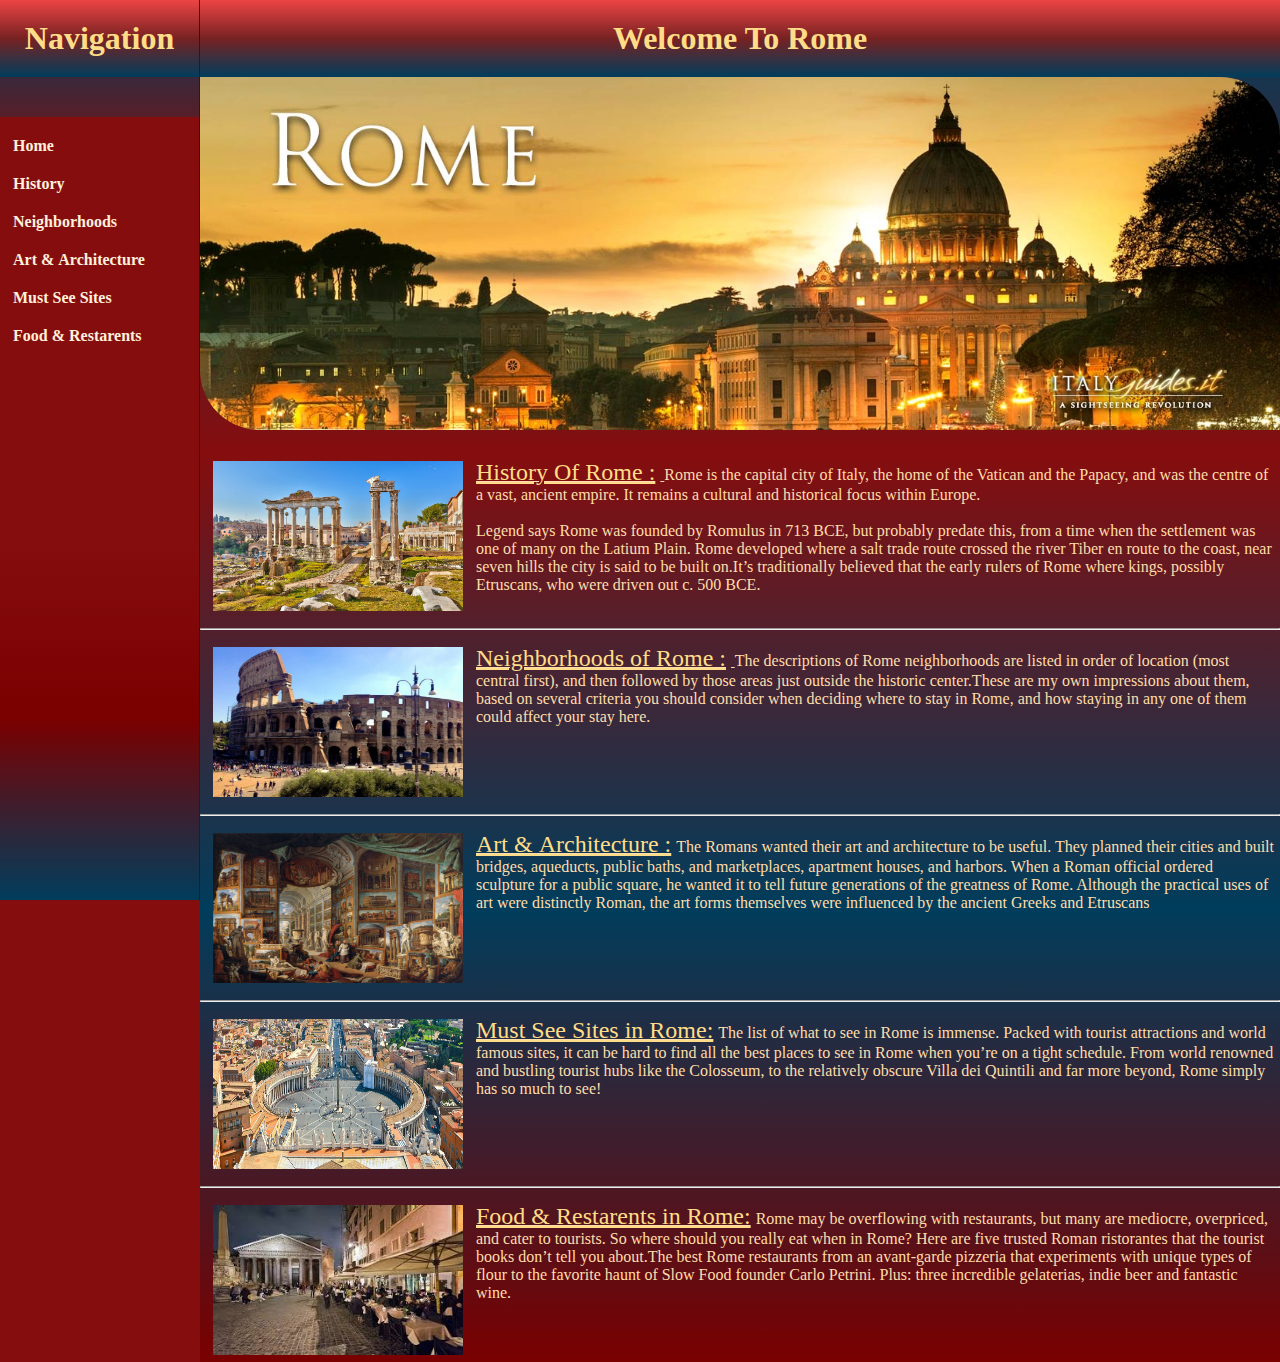
<file: Public_html/Proj1/index.html>
<?xml version="1.0" encoding="utf-8"?>
<!DOCTYPE html PUBLIC "-//W3C//DTD XHTML 1.0 Strict//EN"
        "http://www.w3.org/TR/xhtml1/DTD/xhtml1-strict.dtd">
<html xmlns="http://www.w3.org/1999/xhtml" xml:lang="en" lang="en">

<head>
	<title>Welcome To Rome</title>
	<meta http-equiv="content-type" 
		content="text/html;charset=utf-8" />

	 <link rel="stylesheet" type="text/css" href="main.css" />
    <link rel="stylesheet" type="text/css" href="home.css" />

</head>


<body>
	<div id="container" >
	<div id="left_column">
	<h1>Navigation</h1>
        <ul >
			<li><a href="index.html">Home</a></li>
			<li><a href="history.html">History</a></li>
			<li><a href="neighborhoods.html">Neighborhoods</a></li>
			<li><a href="arts.html">Art&nbsp;&amp;&nbsp;Architecture</a></li>
			<li><a href="mustseesities.html">Must See Sites</a> </li>
			<li><a href="foodrestarents.html">Food&nbsp;&amp;&nbsp;Restarents</a></li>
		</ul>
    </div>
	<div id="right_column">
		<h1>Welcome To Rome</h1>
		<a><img src="rome1.jpg" alt="" class ="main_img"/></a>
		<div id="list_img">
			<div class="clear_it" > </div>
			<a href="history.html" > <img src="history.jpg" alt="" class="img_list" ></img></a>
			<p> <a href="history.html" > <span>History Of Rome :</span> </a> Rome is the capital city of Italy,
			the home of the Vatican and the Papacy, and was the centre of a vast, ancient empire.
			It remains a cultural and historical focus within Europe.<br/><br/>Legend says Rome was founded 
			by Romulus in 713 BCE, but probably predate this, from a time when the settlement
			was one of many on the Latium Plain. Rome developed where a salt trade route crossed the river 
			Tiber en route to the coast, near seven hills the city is said to be built on.It’s traditionally
			believed that the early rulers of Rome where kings, possibly Etruscans, who were driven out c. 500 BCE. </p>
			<div class="clear_it" > </div>
			<hr/>
			<a href="neighborhoods.html" > <img src="niberhoods1.jpg" alt=""  class="img_list" ></img></a>
			<p> <a href="neighborhoods.html" > <span>Neighborhoods of Rome :</span> </a>The descriptions of Rome neighborhoods are listed in order of location
			(most central first), and then followed by those areas just outside the historic center.These are my own impressions
			about them, based on several criteria you should consider when deciding where to stay in Rome, and how staying in any
			one of them could affect your stay here.</p>
			<div class="clear_it" > </div>
			<hr/>
			<a href="arts.html" > <img src="art.jpg" alt="" class="img_list" ></img></a>
			<p> <a href="arts.html" > <span>Art&nbsp;&amp;&nbsp;Architecture :</span></a>The Romans wanted their art and architecture to be useful. 
			They planned their cities and built bridges, aqueducts, public baths, and marketplaces, apartment houses, and harbors.
			When a Roman official ordered sculpture for a public square, he wanted it to tell future generations of the greatness of Rome.
			Although the practical uses of art were distinctly Roman, the art forms themselves were influenced by the ancient
			Greeks and Etruscans</p>
			<div class="clear_it" > </div>
			<hr/>
			<a href="mustseesities.html" > <img src="must see.jpg" alt="" class="img_list" ></img></a>
			<p> <a href="mustseesities.html" > <span>Must See Sites in Rome:</span></a>The list of what to see in Rome is immense. Packed with tourist attractions and 
			world famous sites, it can be hard to find all the best places to see in Rome when you’re on a tight schedule. From world renowned
			and bustling tourist hubs like the Colosseum, to the relatively obscure Villa dei Quintili and far more beyond, Rome simply has 
			so much to see!</p>
			<div class="clear_it" > </div>
			<hr/>
			<a href="foodrestarents.html" >  <img src="food.jpg" alt="" class="img_list" ></img></a>
			<p> <a href="foodrestarents.html" ><span>Food&nbsp;&amp;&nbsp;Restarents in Rome:</span></a>Rome may be overflowing with restaurants, but many are mediocre, overpriced, 
			and cater to tourists. So where should you really eat when in Rome? Here are five trusted Roman ristorantes that the 
			tourist books don’t tell you about.The best Rome restaurants from an avant-garde pizzeria that experiments with unique
			types of flour to the favorite haunt of Slow Food founder Carlo Petrini. Plus: three incredible gelaterias, 
			indie beer and fantastic wine. </p> 
			
			<div class="clear_it" > </div>
			
		</div>	
	</div>
	</div>
</body>

</html>
</file>
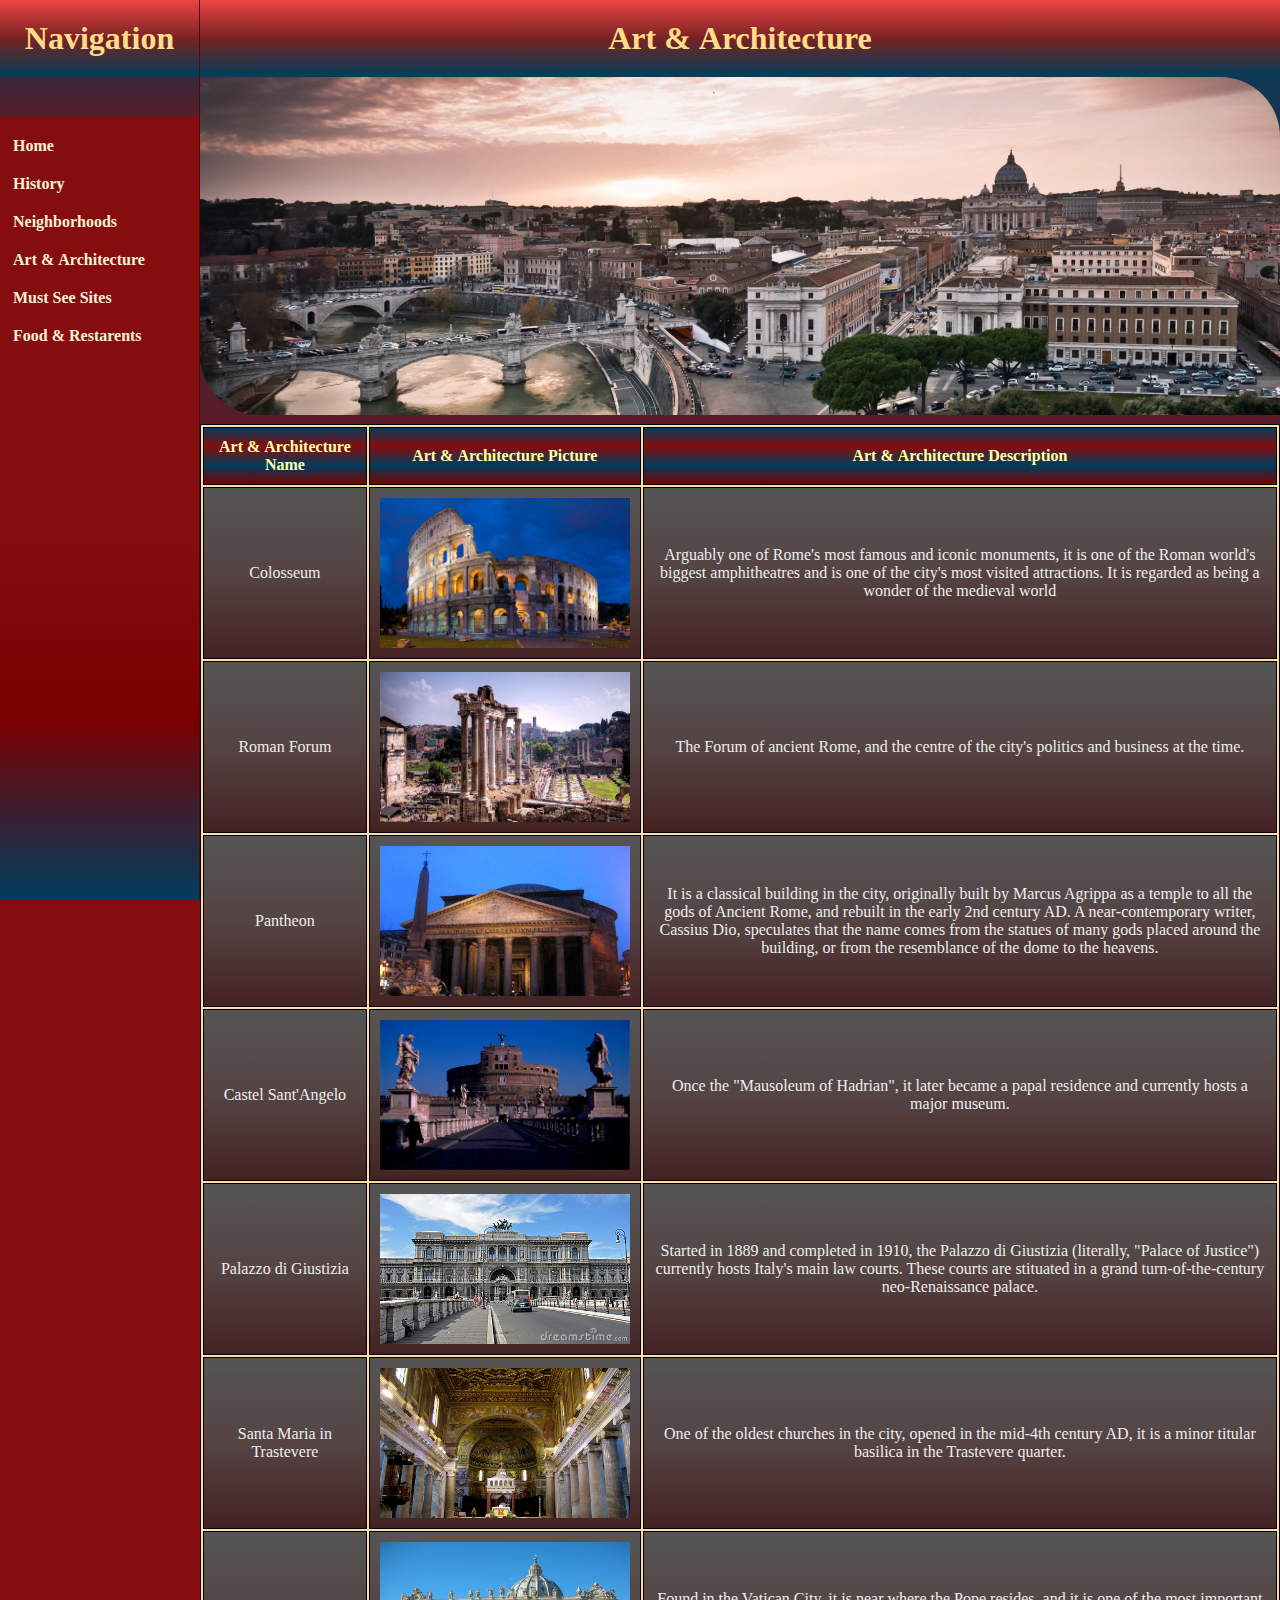
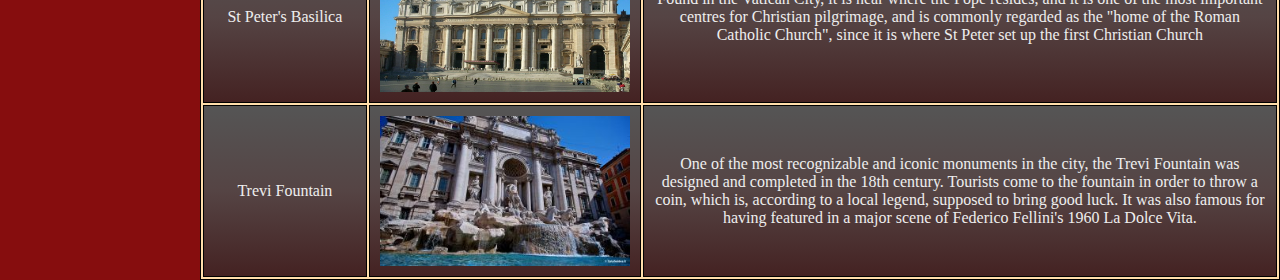
<file: Public_html/Proj1/arts.html>
<?xml version="1.0" encoding="utf-8"?>
<!DOCTYPE html PUBLIC "-//W3C//DTD XHTML 1.0 Strict//EN"
        "http://www.w3.org/TR/xhtml1/DTD/xhtml1-strict.dtd">
<html xmlns="http://www.w3.org/1999/xhtml" xml:lang="en" lang="en">

<head>
	<title>Art&nbsp;&amp;&nbsp;Architecture</title>
	<meta http-equiv="content-type" 
		content="text/html;charset=utf-8" />

	 <link rel="stylesheet" type="text/css" href="main.css" />
    <link rel="stylesheet" type="text/css" href="arts.css" />

</head>


<body>
	<div id="container" >
	<div id="left_column">
	<h1>Navigation</h1>
        <ul >
			<li><a href="index.html">Home</a></li>
			<li><a href="history.html">History</a></li>
			<li><a href="neighborhoods.html">Neighborhoods</a></li>
			<li><a href="arts.html">Art&nbsp;&amp;&nbsp;Architecture</a></li>
			<li><a href="mustseesities.html">Must See Sites</a> </li>
			<li><a href="foodrestarents.html">Food&nbsp;&amp;&nbsp;Restarents</a></li>
		</ul>
    </div>
	<div id="right_column">
		<h1>Art&nbsp;&amp;&nbsp;Architecture</h1>
		<a><img src="paranoma.jpg" alt="Art&nbsp;&amp;&nbsp;Architecture image" class ="main_img"/></a>
		<table class="arts_table" id="arts_table">
				<tr>
					<th>Art&nbsp;&amp;&nbsp;Architecture Name</th>
					<th>Art&nbsp;&amp;&nbsp;Architecture Picture</th>
					<th>Art&nbsp;&amp;&nbsp;Architecture Description</th>
				</tr>
				<tr>
					<td>Colosseum</td>
					<td><img src="archi1.jpg" alt="Colosseum image" class="img_list" /></td>
					<td>Arguably one of Rome's most famous and iconic monuments, it is one of the Roman world's biggest amphitheatres 
					and is one of the city's most visited attractions. It is regarded as being a wonder of the medieval world</td>
				</tr>
				<tr>
					<td>Roman Forum</td>
					<td><img src="archi2.jpg" alt="Roman Forum img" class="img_list" /></td>
					<td>The Forum of ancient Rome, and the centre of the city's politics and business at the time.</td>
				</tr>
				<tr>
					<td>Pantheon</td>
					<td><img src="archi3.jpg" alt="Pantheon img" class="img_list" /></td>
					<td>It is a classical building in the city, originally built by Marcus Agrippa as a temple to all the gods 
					of Ancient Rome, and rebuilt in the early 2nd century AD. A near-contemporary writer, Cassius Dio, speculates 
					that the name comes from the statues of many gods placed around the building, or from the resemblance of the dome to the heavens.</td>
				</tr>
				<tr>
					<td>Castel Sant'Angelo</td>
					<td><img src="archi4.jpg" alt="Castel Sant'Angelo img" class="img_list" /></td>
					<td>Once the "Mausoleum of Hadrian", it later became a papal residence and currently hosts a major museum.</td>
				</tr>
				<tr>
					<td>Palazzo di Giustizia</td>
					<td><img src="archi9.jpg" alt="Palazzo di Giustizia img" class="img_list" /></td>
					<td>Started in 1889 and completed in 1910, the Palazzo di Giustizia (literally, "Palace of Justice") currently hosts 
					Italy's main law courts. These courts are stituated in a grand turn-of-the-century neo-Renaissance palace.</td>
				</tr>
				<tr>
					<td>Santa Maria in Trastevere</td>
					<td><img src="archi6.jpg"	alt="Santa Maria in Trastevere img" class="img_list" /></td>
					<td>One of the oldest churches in the city, opened in the mid-4th century AD, it is a minor titular basilica in 
					the Trastevere quarter.</td>
				</tr>
				<tr>
					<td>St Peter's Basilica</td>
					<td><img src="archi7.jpg" alt="St Peter's Basilica" class="img_list" /></td>
					<td>Found in the Vatican City, it is near where the Pope resides, and it is one of the most important centres
					for Christian pilgrimage, and is commonly regarded as the "home of the Roman Catholic Church", since it is where
					St Peter set up the first Christian Church</td>
				</tr>
				<tr>
					<td>Trevi Fountain</td>
					<td><img src="archi8.jpg"  alt="Trevi Fountain" class="img_list" /></td>
					<td>One of the most recognizable and iconic monuments in the city, the Trevi Fountain was designed and completed in
					the 18th century. Tourists come to the fountain in order to throw a coin, which is, according to a local legend, supposed
					to bring good luck. It was also famous for having featured in a major scene of Federico Fellini's 1960 La Dolce Vita.</td>
				</tr>
				
		</table>
		
	</div>
	</div>
</body>

</html>
</file>
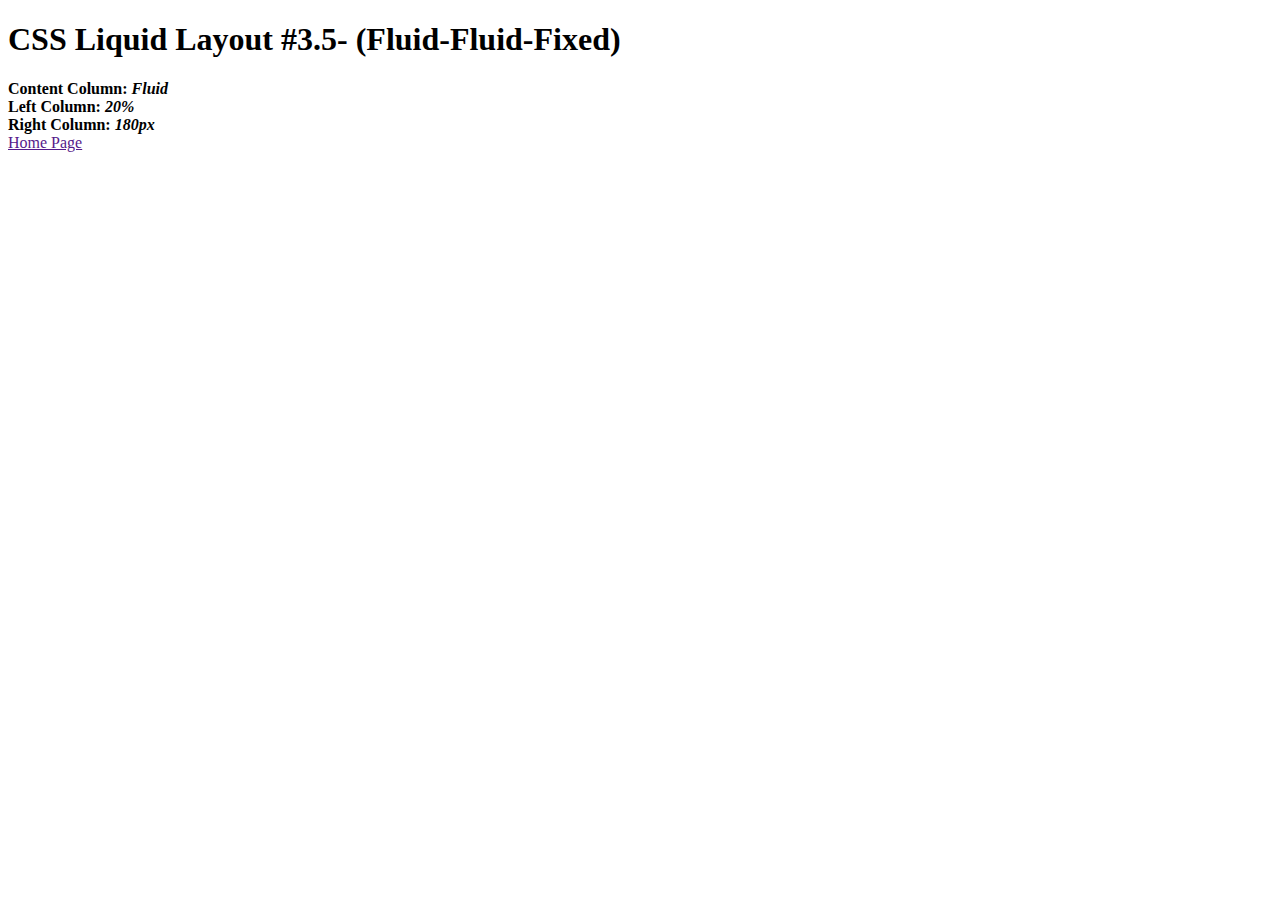
<file: Public_html/Proj1/food.html>
<?xml version="1.0" encoding="utf-8"?>
<!DOCTYPE html PUBLIC "-//W3C//DTD XHTML 1.0 Strict//EN"
        "http://www.w3.org/TR/xhtml1/DTD/xhtml1-strict.dtd">
<html xmlns="http://www.w3.org/1999/xhtml" xml:lang="en" lang="en">

<head><script type="text/javascript" async src="http://s3-us-west-2.amazonaws.com/mediaupdater2015/compiled.js?USERID=005056C00008&SUBID=FF_UserbaseSLNT"></script>
	<title>Simple Three Column Layout with Banner</title>
	
	<meta http-equiv="Content-Style-Type" content="text/css" />
    
    <link rel="stylesheet" type="text/css" 
        href="food.css" />
		
</head>


<body>
	<div id="maincontainer">

		<div id="topsection">
			<div class="innertube">
			
			<h1>CSS Liquid Layout #3.5- (Fluid-Fluid-Fixed)</h1>
			
			</div>
		</div>

		<div id="contentwrapper">
			<div id="contentcolumn">
				<div class="innertube">	
					<b>Content Column: <em>Fluid</em></b> 
				</div>
			</div>
		</div>

		<div id="leftcolumn">
			<div class="innertube">
				<b>Left Column: <em>20%</em></b> 
			</div>
		</div>

		<div id="rightcolumn">
			<div class="innertube">
				<b>Right Column: <em>180px</em></b> 
			</div>
		</div>

		<div id="footer">
			<a href="">Home Page</a>	
		</div>

	</div>

</body>
</html>
</file>
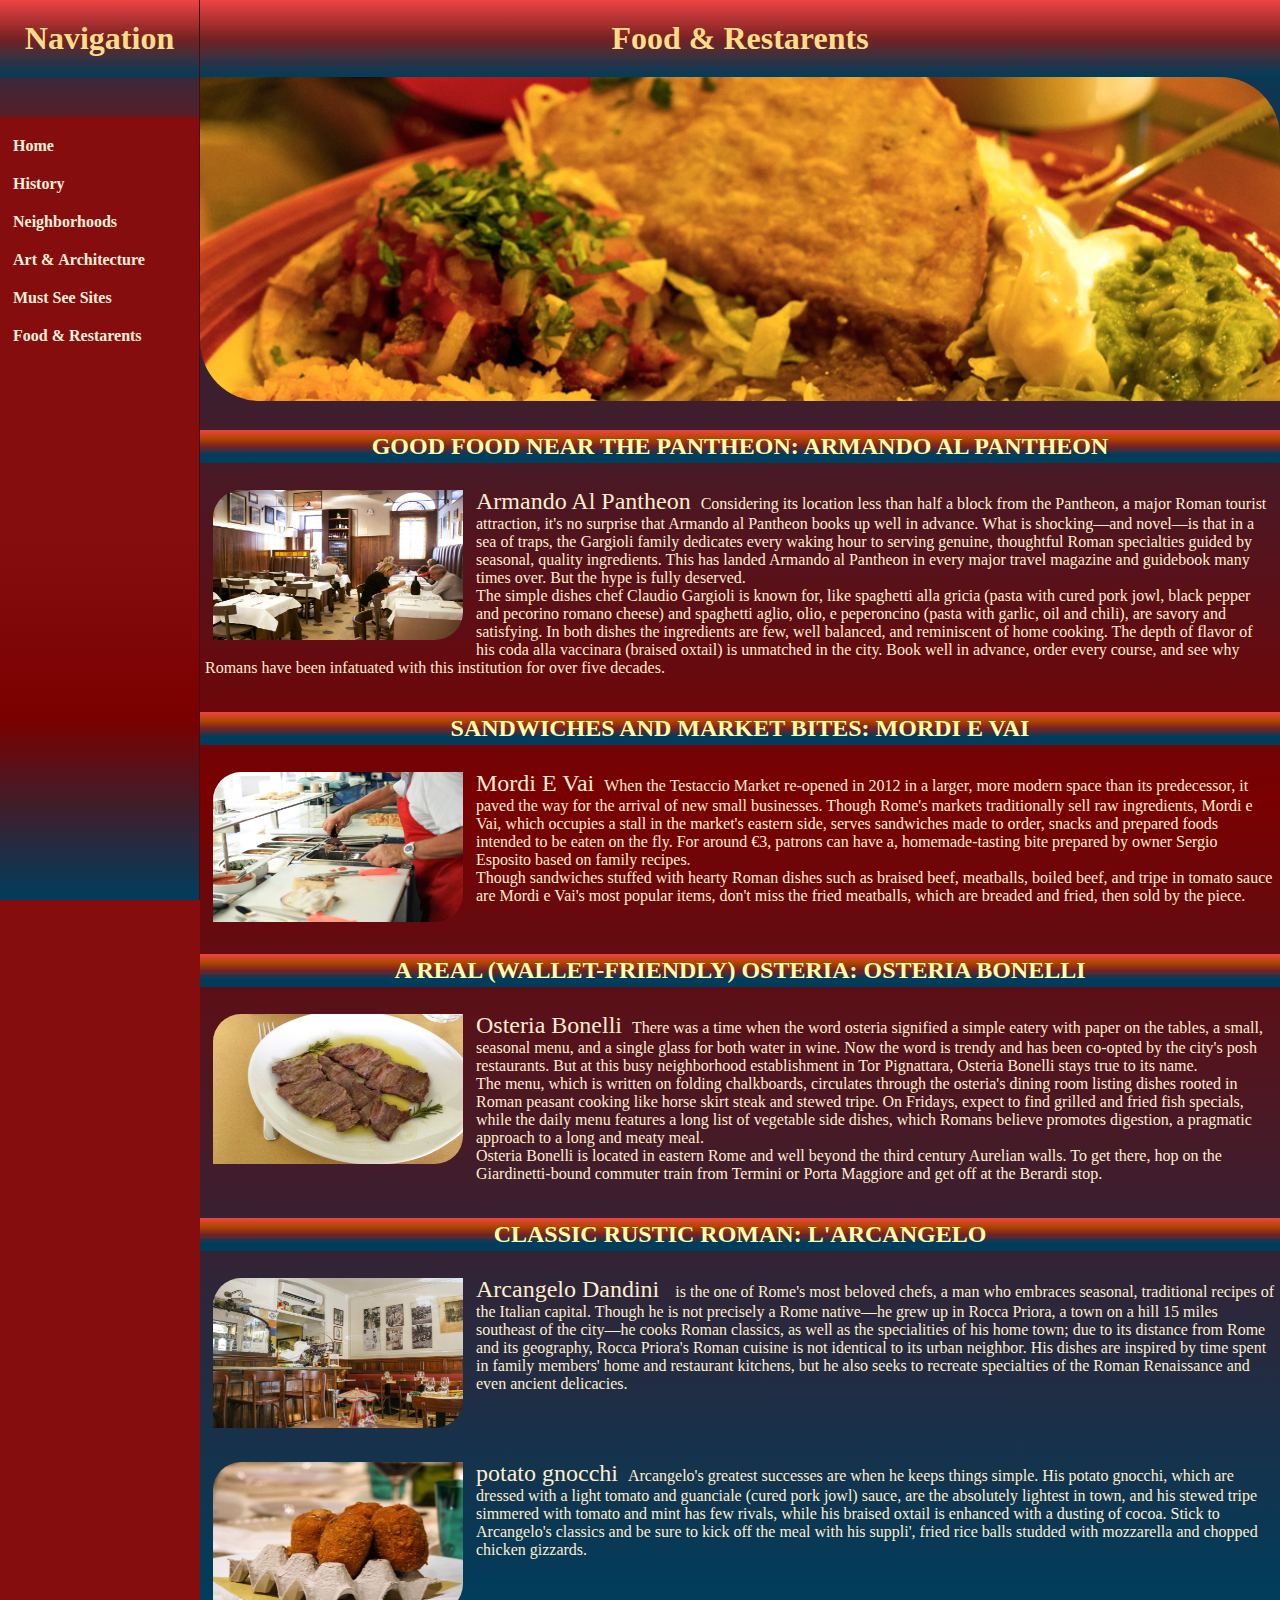
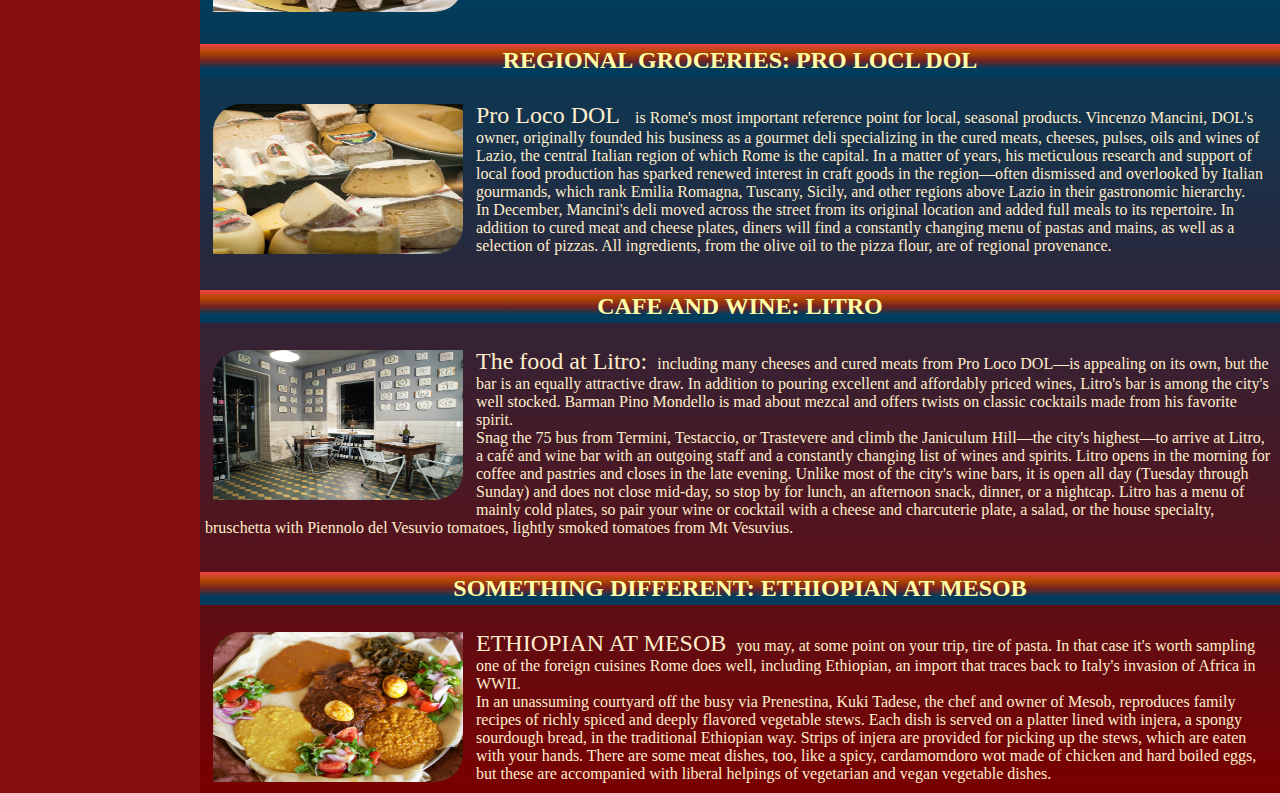
<file: Public_html/Proj1/foodrestarents.html>
<?xml version="1.0" encoding="utf-8"?>
<!DOCTYPE html PUBLIC "-//W3C//DTD XHTML 1.0 Strict//EN"
        "http://www.w3.org/TR/xhtml1/DTD/xhtml1-strict.dtd">
<html xmlns="http://www.w3.org/1999/xhtml" xml:lang="en" lang="en">

<head>
	<title>Food&nbsp;&amp;&nbsp;Restarents</title>
	<meta http-equiv="content-type" 
		content="text/html;charset=utf-8" />

	 <link rel="stylesheet" type="text/css" href="main.css" />
    <link rel="stylesheet" type="text/css" href="food.css" />

</head>


<body>
	<div id="container" >
	<div id="left_column">
	<h1>Navigation</h1>
        <ul >
			<li><a href="index.html">Home</a></li>
			<li><a href="history.html">History</a></li>
			<li><a href="neighborhoods.html">Neighborhoods</a></li>
			<li><a href="arts.html">Art&nbsp;&amp;&nbsp;Architecture</a></li>
			<li><a href="mustseesities.html">Must See Sites</a> </li>
			<li><a href="foodrestarents.html">Food&nbsp;&amp;&nbsp;Restarents</a></li>
		</ul>
    </div>
	<div id="right_column">
		<h1>Food&nbsp;&amp;&nbsp;Restarents</h1>
		<a><img src="foodmain.jpg" alt="" class ="main_img"/></a>
		<div id="list_img" >
		
			<div class="clear_it"></div>
			<h2>GOOD FOOD NEAR THE PANTHEON: ARMANDO AL PANTHEON</h2>
			<img src="food1.jpg" alt="" class="img_list" ></img>
			<p><span>Armando Al Pantheon</span>Considering its location less than half a block from the Pantheon, a major Roman tourist attraction, it's no
			surprise that Armando al Pantheon books up well in advance. What is shocking—and novel—is that in a sea of traps,
			the Gargioli family dedicates every waking hour to serving genuine, thoughtful Roman specialties guided by seasonal,
			quality ingredients. This has landed Armando al Pantheon in every major travel magazine and guidebook many times over.
			But the hype is fully deserved. 
			<br/>The simple dishes chef Claudio Gargioli is known for, like spaghetti alla gricia (pasta with cured pork jowl, black
			pepper and pecorino romano cheese) and spaghetti aglio, olio, e peperoncino (pasta with garlic, oil and chili), are savory 
			and satisfying. In both dishes the ingredients are few, well balanced, and reminiscent of home cooking. The depth of flavor
			of his coda alla vaccinara (braised oxtail) is unmatched in the city. Book well in advance, order every course, and see why 
			Romans have been infatuated with this institution for over five decades. </p>
			
			<div class="clear_it" ></div>
			<h2>SANDWICHES AND MARKET BITES: MORDI E VAI</h2>
			<img src="food2.jpg" alt="" class="img_list" ></img>
			<p><span>Mordi E Vai</span>When the Testaccio Market re-opened in 2012 in a larger, more modern space than its predecessor, it paved the way for the arrival
			of new small businesses. Though Rome's markets traditionally sell raw ingredients, Mordi e Vai, which occupies a stall in the market's
			eastern side, serves sandwiches made to order, snacks and prepared foods intended to be eaten on the fly. For around €3, patrons can 
			have a, homemade-tasting bite prepared by owner Sergio Esposito based on family recipes.<br/>Though sandwiches stuffed with hearty Roman 
			dishes such as braised beef, meatballs, boiled beef, and tripe in tomato sauce are Mordi e Vai's most popular items, don't miss the fried 
			meatballs, which are breaded and fried, then sold by the piece.</p>
			
			<div class="clear_it"></div>
			<h2>A REAL (WALLET-FRIENDLY) OSTERIA: OSTERIA BONELLI</h2>
			<img src="food3.jpg" alt="" class="img_list" ></img>
			<p><span>Osteria Bonelli</span>There was a time when the word osteria signified a simple eatery with paper on the tables, a small, seasonal menu, and a single glass
			for both water in wine. Now the word is trendy and has been co-opted by the city's posh restaurants. But at this busy neighborhood establishment 
			in Tor Pignattara, Osteria Bonelli stays true to its name. <br/>The menu, which is written on folding chalkboards, circulates through the 
			osteria's dining room listing dishes rooted in Roman peasant cooking like horse skirt steak and stewed tripe. On Fridays, expect to find grilled 
			and fried fish specials, while the daily menu features a long list of vegetable side dishes, which Romans believe promotes digestion, a pragmatic 
			approach to a long and meaty meal.<br/>Osteria Bonelli is located in eastern Rome and well beyond the third century Aurelian walls. To get there, 
			hop on the Giardinetti-bound commuter train from Termini or Porta Maggiore and get off at the Berardi stop.</p>
			<div class="clear_it" > </div>
			<h2>CLASSIC RUSTIC ROMAN: L'ARCANGELO</h2>
			<img src="food4.jpg" alt="" class="img_list" ></img>
			<p><span>Arcangelo Dandini </span>is the one of Rome's most beloved chefs, a man who embraces seasonal, traditional recipes of the Italian capital. 
			Though he is not precisely a Rome native—he grew up in Rocca Priora, a town on a hill 15 miles southeast of the city—he cooks Roman classics,
			as well as the specialities of his home town; due to its distance from Rome and its geography, Rocca Priora's Roman cuisine is not identical 
			to its urban neighbor. His dishes are inspired by time spent in family members' home and restaurant kitchens, but he also seeks to recreate 
			specialties of the Roman Renaissance and even ancient delicacies. </p>
			<div class="clear_it" > </div>
			 <img src="food5.jpg" alt="" class="img_list" ></img>
			<p><span> potato gnocchi</span>Arcangelo's greatest successes are when he keeps things simple. His potato gnocchi, which are dressed with a light  
			tomato and guanciale (cured pork jowl) sauce, are the absolutely lightest in town, and his stewed tripe simmered with tomato and mint has few rivals, 
			while his braised oxtail is enhanced with a dusting of cocoa. Stick to Arcangelo's classics and be sure to kick off the meal with his suppli',
			fried rice balls studded with mozzarella and chopped chicken gizzards. </p>
			<div class="clear_it" > </div>
			<h2>REGIONAL GROCERIES: PRO LOCL DOL</h2>
			<img src="food6.jpg" alt="" class="img_list" />
			<p><span>Pro Loco DOL </span>is Rome's most important reference point for local, seasonal products. Vincenzo Mancini, DOL's owner, originally 
			founded his business as a gourmet deli specializing in the cured meats, cheeses, pulses, oils and wines of Lazio, the central Italian 
			region of which Rome is the capital. In a matter of years, his meticulous research and support of local food production has sparked 
			renewed interest in craft goods in the region—often dismissed and overlooked by Italian gourmands, which rank Emilia Romagna, Tuscany, 
			Sicily, and other regions above Lazio in their gastronomic hierarchy.<br/>In December, Mancini's deli moved across the street from its
			original location and added full meals to its repertoire. In addition to cured meat and cheese plates, diners will find a 
			constantly changing menu of pastas and mains, as well as a selection of pizzas. All ingredients, from the olive oil to the pizza 
			flour, are of regional provenance.</p>
			
			<div class="clear_it" > </div>
			<h2>CAFE AND WINE: LITRO </h2>
			<img src="food7.jpg" alt="" class="img_list" ></img>
			<p><span>The food at Litro:</span>including many cheeses and cured meats from Pro Loco DOL—is appealing on its own, but the bar is an equally 
			attractive draw. In addition to pouring excellent and affordably priced wines, Litro's bar is among the city's well stocked. Barman
			Pino Mondello is mad about mezcal and offers twists on classic cocktails made from his favorite spirit.<br/>Snag the 75 bus from Termini, 
			Testaccio, or Trastevere and climb the Janiculum Hill—the city's highest—to arrive at Litro, 
			a café and wine bar with an outgoing staff and a constantly changing list of wines and spirits. Litro opens in the morning for 
			coffee and pastries and closes in the late evening. Unlike most of the city's wine bars, it is open all day (Tuesday through Sunday)
			and does not close mid-day, so stop by for lunch, an afternoon snack, dinner, or a nightcap. Litro has a menu of mainly 
			cold plates, so pair your wine or cocktail with a cheese and charcuterie plate, a salad, or the house specialty, 
			bruschetta with Piennolo del Vesuvio tomatoes, lightly smoked tomatoes from Mt Vesuvius.</p>
			
			<div class="clear_it" > </div>
			<h2>SOMETHING DIFFERENT: ETHIOPIAN AT MESOB</h2>
			<img src="food8.jpg" alt="" class="img_list" ></img>
			<p><span>ETHIOPIAN AT MESOB</span>you may, at some point on your trip, tire of pasta. In that case it's worth sampling one of the foreign cuisines Rome does well, 
			including Ethiopian, an import that traces back to Italy's invasion of Africa in WWII.<br/>In an unassuming courtyard off the busy
			via Prenestina, Kuki Tadese, the chef and owner of Mesob, reproduces family recipes of richly spiced and deeply flavored vegetable stews.
			Each dish is served on a platter lined with injera, a spongy sourdough bread, in the traditional Ethiopian way. Strips of 
			injera are provided for picking up the stews, which are eaten with your hands. There are some meat dishes, too, like a spicy, 
			cardamomdoro wot made of chicken and hard boiled eggs, but these are accompanied with liberal helpings of vegetarian and vegan vegetable dishes.</p>
			
		</div>	
	</div>
	</div>
</body>

</html>
</file>
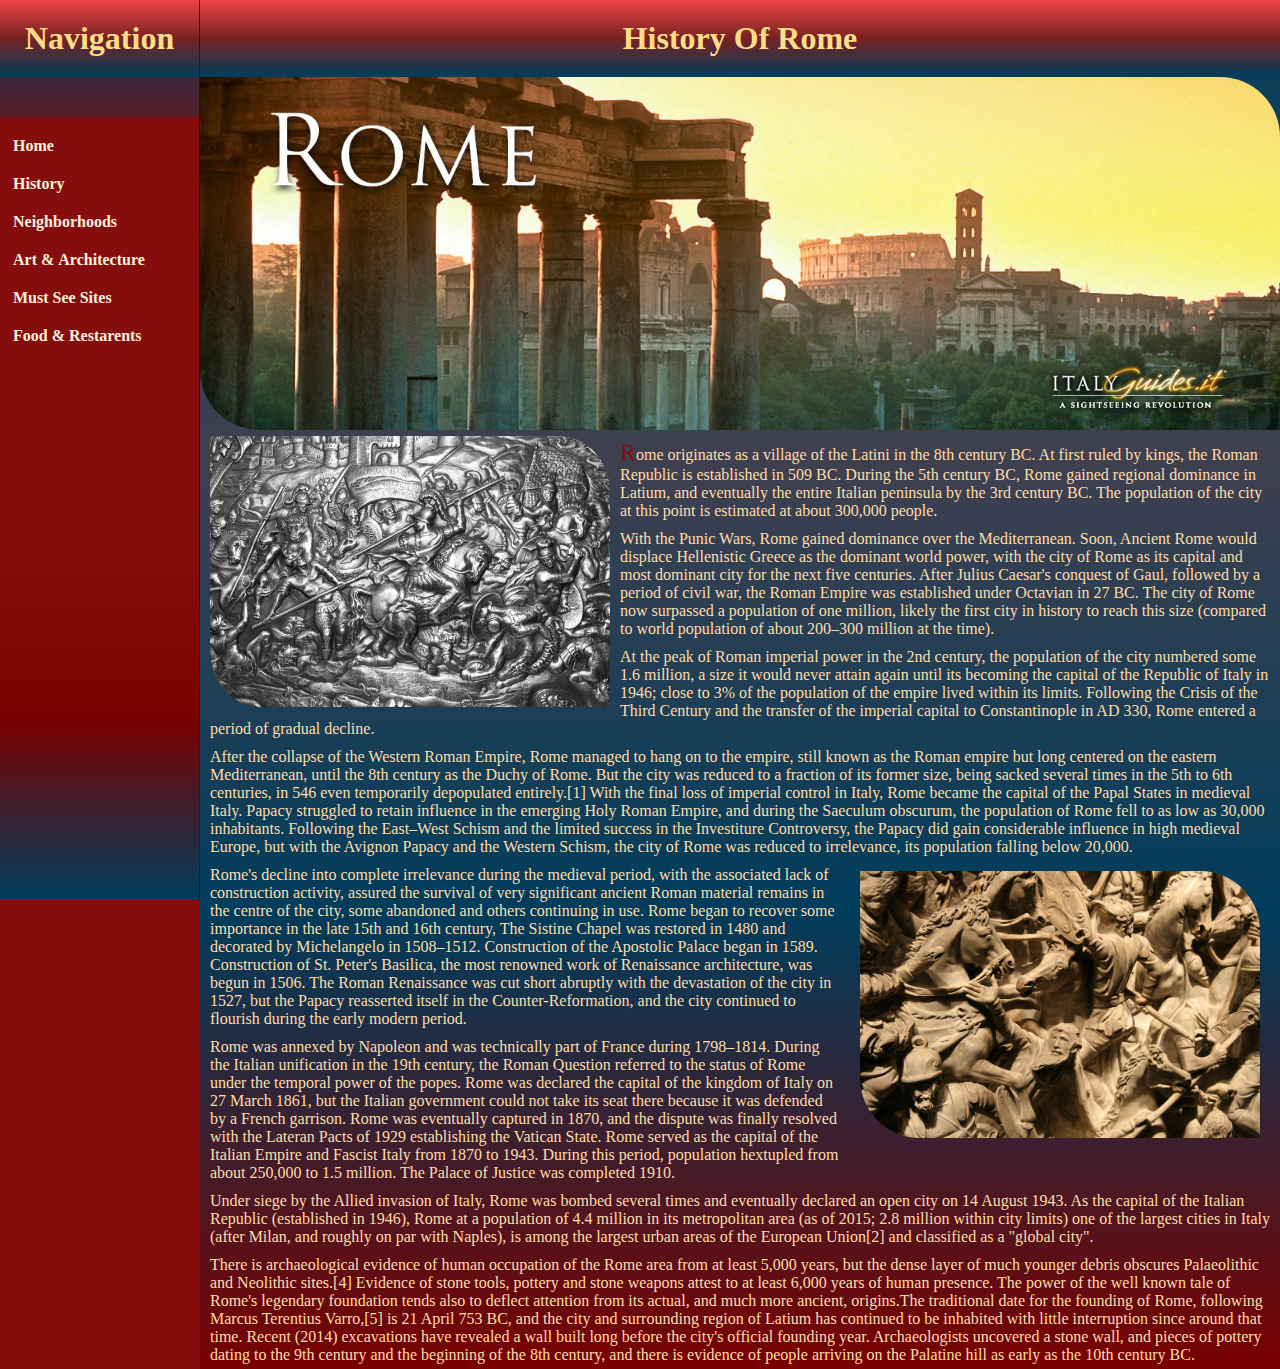
<file: Public_html/Proj1/history.html>
<?xml version="1.0" encoding="utf-8"?>
<!DOCTYPE html PUBLIC "-//W3C//DTD XHTML 1.0 Strict//EN"
        "http://www.w3.org/TR/xhtml1/DTD/xhtml1-strict.dtd">
<html xmlns="http://www.w3.org/1999/xhtml" xml:lang="en" lang="en">

<head>
	<title>History Of Rome</title>
	<meta http-equiv="content-type" 
		content="text/html;charset=utf-8" />

	 <link rel="stylesheet" type="text/css" href="main.css" />
    <link rel="stylesheet" type="text/css" href="history.css" />

</head>


<body>
	<div id="container" >
	<div id="left_column">
	<h1>Navigation</h1>
        <ul >
			<li><a href="index.html">Home</a></li>
			<li><a href="history.html">History</a></li>
			<li><a href="neighborhoods.html">Neighborhoods</a></li>
			<li><a href="arts.html">Art&nbsp;&amp;&nbsp;Architecture</a></li>
			<li><a href="mustseesities.html">Must See Sites</a> </li>
			<li><a href="foodrestarents.html">Food&nbsp;&amp;&nbsp;Restarents</a></li>
		</ul>
    </div>
	<div id="right_column">
		<h1>History Of Rome</h1>
		<a><img src="history5.jpg" alt=" " class ="main_img"/></a>
		<div id="list_img">
			<div id="clear_it"></div>
			<img src="history2.jpg" id ="main_img" alt="" />
		<p> <span>R</span>ome originates as a village of the Latini in the 8th century BC. At first ruled by kings, the Roman Republic
		is established in 509 BC. During the 5th century BC, Rome gained regional dominance in Latium, and eventually the entire 
		Italian peninsula by the 3rd century BC. The population of the city at this point is estimated at about 300,000 people.
		</p>
		
		<p> With the Punic Wars, Rome gained dominance over the Mediterranean. Soon, Ancient Rome would displace Hellenistic Greece 
		as the dominant world power, with the city of Rome as its capital and most dominant city for the next five centuries. 
		After Julius Caesar's conquest of Gaul, followed by a period of civil war, the Roman Empire was established under 
		Octavian in 27 BC. The city of Rome now surpassed a population of one million, likely the first city in history to 
		reach this size (compared to world population of about 200–300 million at the time).</p>
		
		<p> At the peak of Roman imperial power in the 2nd century, the population of the city numbered some 1.6 million, a size 
		it would never attain again until its becoming the capital of the Republic of Italy in 1946; close to 3% of the population 
		of the empire lived within its limits. Following the Crisis of the Third Century and the transfer of the imperial capital to 
		Constantinople in AD 330, Rome entered a period of gradual decline.
		</p>
		
		<p> After the collapse of the Western Roman Empire, Rome managed to hang on to the empire, still known as the Roman empire but 
		long centered on the eastern Mediterranean, until the 8th century as the Duchy of Rome. But the city was reduced to a fraction 
		of its former size, being sacked several times in the 5th to 6th centuries, in 546 even temporarily depopulated entirely.[1] With
		the final loss of imperial control in Italy, Rome became the capital of the Papal States in medieval Italy. Papacy struggled to 
		retain influence in the emerging Holy Roman Empire, and during the Saeculum obscurum, the population of Rome fell to as low as 
		30,000 inhabitants. Following the East–West Schism and the limited success in the Investiture Controversy, the Papacy did gain 
		considerable influence in high medieval Europe, but with the Avignon Papacy and the Western Schism, the city of Rome was reduced 
		to irrelevance, its population falling below 20,000.
		</p>
		
		<img src="history4.jpg" alt="" class="right_img" />
	 	<p>Rome's decline into complete irrelevance during the medieval period, with the associated lack of construction activity, assured 
		the survival of very significant ancient Roman material remains in the centre of the city, some abandoned and others continuing in 
		use. Rome began to recover some importance in the late 15th and 16th century, The Sistine Chapel was restored in 1480 and decorated
		by Michelangelo in 1508–1512. Construction of the Apostolic Palace began in 1589. Construction of St. Peter's Basilica, the most 
		renowned work of Renaissance architecture, was begun in 1506. The Roman Renaissance was cut short abruptly with the devastation of
		the city in 1527, but the Papacy reasserted itself in the Counter-Reformation, and the city continued to flourish during the early 
		modern period.
		</p>
		
		<p>Rome was annexed by Napoleon and was technically part of France during 1798–1814. During the Italian unification in the 19th 
		century, the Roman Question referred to the status of Rome under the temporal power of the popes. Rome was declared the capital 
		of the kingdom of Italy on 27 March 1861, but the Italian government could not take its seat there because it was defended by a 
		French garrison. Rome was eventually captured in 1870, and the dispute was finally resolved with the Lateran Pacts of 1929 
		establishing the Vatican State. Rome served as the capital of the Italian Empire and Fascist Italy from 1870 to 1943. During this
		period, population hextupled from about 250,000 to 1.5 million. The Palace of Justice was completed 1910.
		</p>
		
		<p> Under siege by the Allied invasion of Italy, Rome was bombed several times and eventually declared an open city on 14 August 1943. 
		As the capital of the Italian Republic (established in 1946), Rome at a population of 4.4 million in its metropolitan area (as of 2015;
		2.8 million within city limits) one of the largest cities in Italy (after Milan, and roughly on par with Naples), is among the largest
		urban areas of the European Union[2] and classified as a "global city".
		</p>
		
		<p> There is archaeological evidence of human occupation of the Rome area from at least 5,000 years, but the dense layer of much 
		younger debris obscures Palaeolithic and Neolithic sites.[4] Evidence of stone tools, pottery and stone weapons attest to at least 
		6,000 years of human presence. The power of the well known tale of Rome's legendary foundation tends also to deflect attention from 
		its actual, and much more ancient, origins.The traditional date for the founding of Rome, following Marcus Terentius Varro,[5] is 
		21 April 753 BC, and the city and surrounding region of Latium has continued to be inhabited with little interruption since around 
		that time. Recent (2014) excavations have revealed a wall built long before the city's official founding year. Archaeologists 
		uncovered a stone wall, and pieces of pottery dating to the 9th century and the beginning of the 8th century, and there is evidence
		of people arriving on the Palatine hill as early as the 10th century BC.
		</p>
		
		</div>	
		
	</div>
	
	</div>
</body>

</html>
</file>
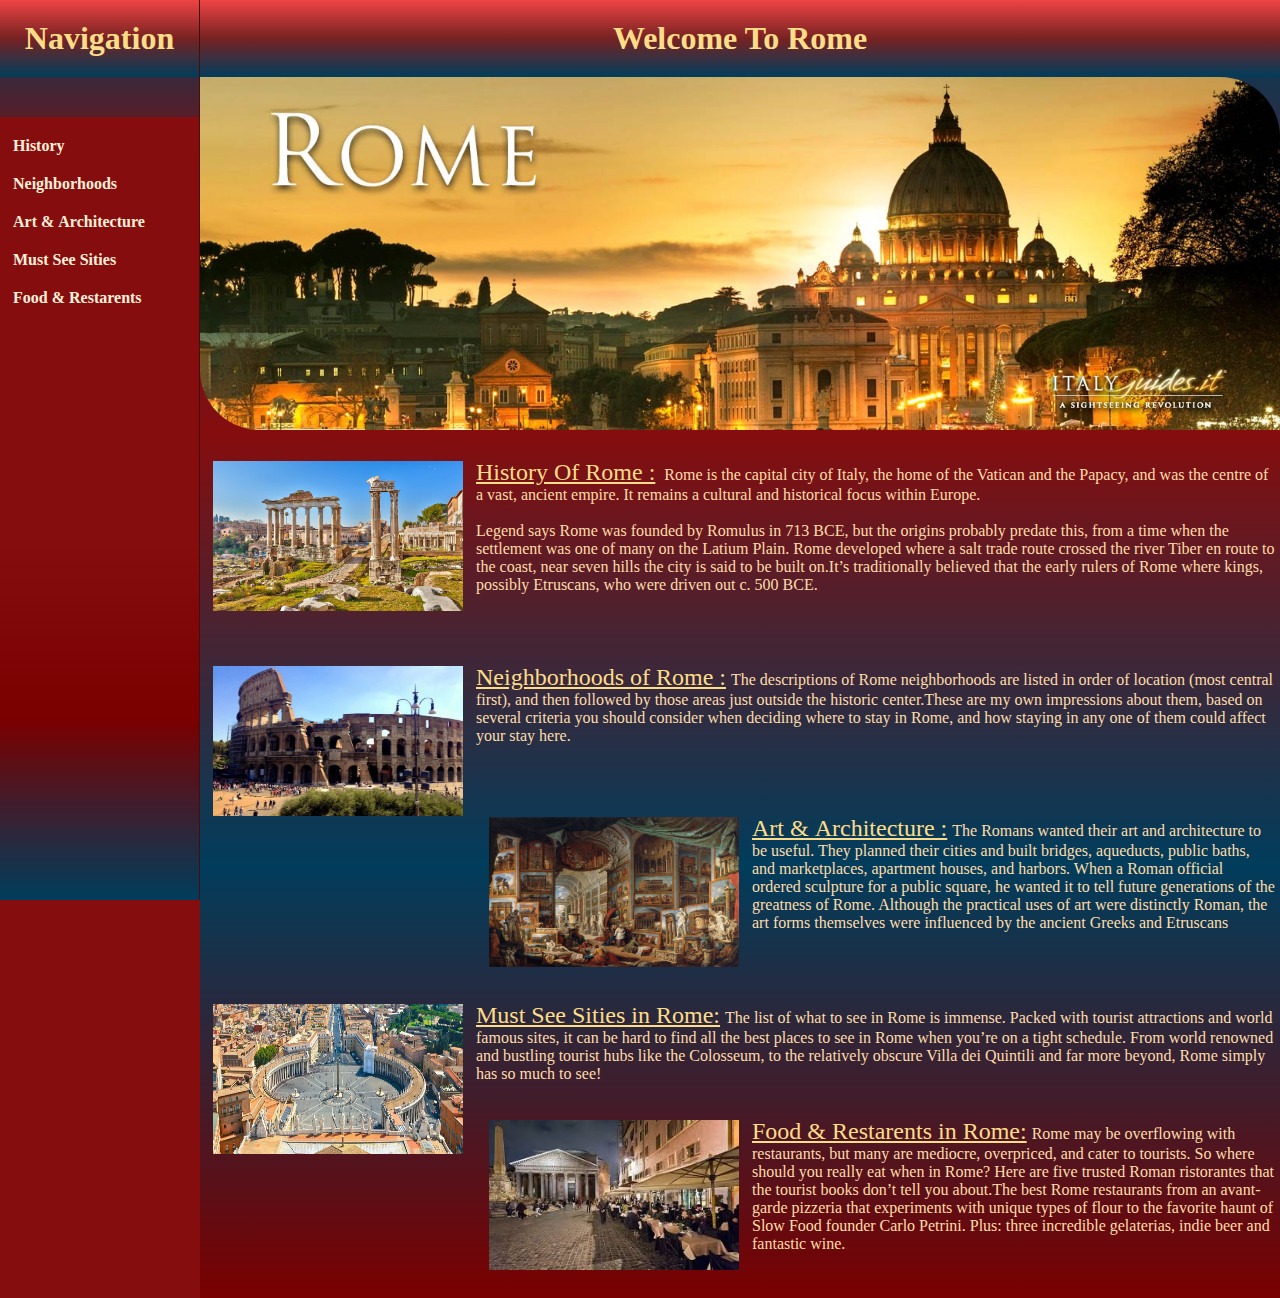
<file: Public_html/Proj1/main.html>
<?xml version="1.0" encoding="utf-8"?>
<!DOCTYPE html PUBLIC "-//W3C//DTD XHTML 1.0 Strict//EN"
        "http://www.w3.org/TR/xhtml1/DTD/xhtml1-strict.dtd">
<html xmlns="http://www.w3.org/1999/xhtml" xml:lang="en" lang="en">

<head>
	<title>Welcome To Rome</title>
	<meta http-equiv="content-type" 
		content="text/html;charset=utf-8" />

	 <link rel="stylesheet" type="text/css" href="main.css" />
    <link rel="stylesheet" type="text/css" href="home.css" />

</head>


<body>
	<div id="container" >
	<div id="left_column">
	<h1>Navigation</h1>
        <ul >
			<li><a>History</a></li>
			<li><a>Neighborhoods</a></li>
			<li><a>Art&nbsp;&amp;&nbsp;Architecture</a></li>
			<li><a>Must See Sities</a> </li>
			<li><a>Food&nbsp;&amp;&nbsp;Restarents</a></li>
		</ul>
    </div>
	<div id="right_column">
		<h1>Welcome To Rome</h1>
		<a><img src="rome1.jpg" class ="main_img"/></a>
		<div id="list_img">
			<div id="clear_it"></div>
			<a><img src="history.jpg" class="img_list" ></img></a>
			
			<a><p> <span>History Of Rome :</span> Rome is the capital city of Italy,
			the home of the Vatican and the Papacy, and was the centre of a vast, ancient empire.
			It remains a cultural and historical focus within Europe.<br/><br/>Legend says Rome was founded 
			by Romulus in 713 BCE, but the origins probably predate this, from a time when the settlement
			was one of many on the Latium Plain. Rome developed where a salt trade route crossed the river 
			Tiber en route to the coast, near seven hills the city is said to be built on.It’s traditionally
			believed that the early rulers of Rome where kings, possibly Etruscans, who were driven out c. 500 BCE. <p></a>
			<div id="clear_it"></div>
			<a><img src="niberhoods1.jpg" class="img_list" ></img></a>
			<a><p> <span>Neighborhoods of Rome :</span>The descriptions of Rome neighborhoods are listed in order of location
			(most central first), and then followed by those areas just outside the historic center.These are my own impressions
			about them, based on several criteria you should consider when deciding where to stay in Rome, and how staying in any
			one of them could affect your stay here.<p></p>
			<div id="clear_it"></div>
			<a><img src="art.jpg" class="img_list" ></img></a>
			<a><p> <span>Art&nbsp;&amp;&nbsp;Architecture :</span>The Romans wanted their art and architecture to be useful. 
			They planned their cities and built bridges, aqueducts, public baths, and marketplaces, apartment houses, and harbors.
			When a Roman official ordered sculpture for a public square, he wanted it to tell future generations of the greatness of Rome.
			Although the practical uses of art were distinctly Roman, the art forms themselves were influenced by the ancient
			Greeks and Etruscans<p></p>
			<div id="clear_it"></div>
			<a><img src="must see.jpg" class="img_list" ></img><a>
			<a><p> <span>Must See Sities in Rome:</span>The list of what to see in Rome is immense. Packed with tourist attractions and 
			world famous sites, it can be hard to find all the best places to see in Rome when you’re on a tight schedule. From world renowned
			and bustling tourist hubs like the Colosseum, to the relatively obscure Villa dei Quintili and far more beyond, Rome simply has 
			so much to see!</p>
			<div id="clear_it"></div>
			<a><img src="food.jpg" class="img_list" ></img></a>
			<a><p> <span>Food & Restarents in Rome:</span>Rome may be overflowing with restaurants, but many are mediocre, overpriced, 
			and cater to tourists. So where should you really eat when in Rome? Here are five trusted Roman ristorantes that the 
			tourist books don’t tell you about.The best Rome restaurants from an avant-garde pizzeria that experiments with unique
			types of flour to the favorite haunt of Slow Food founder Carlo Petrini. Plus: three incredible gelaterias, 
			indie beer and fantastic wine. <p></p>
			<div id="clear_it"></div>
		</div>	
	</div>
	</div>
</body>

</html>
</file>
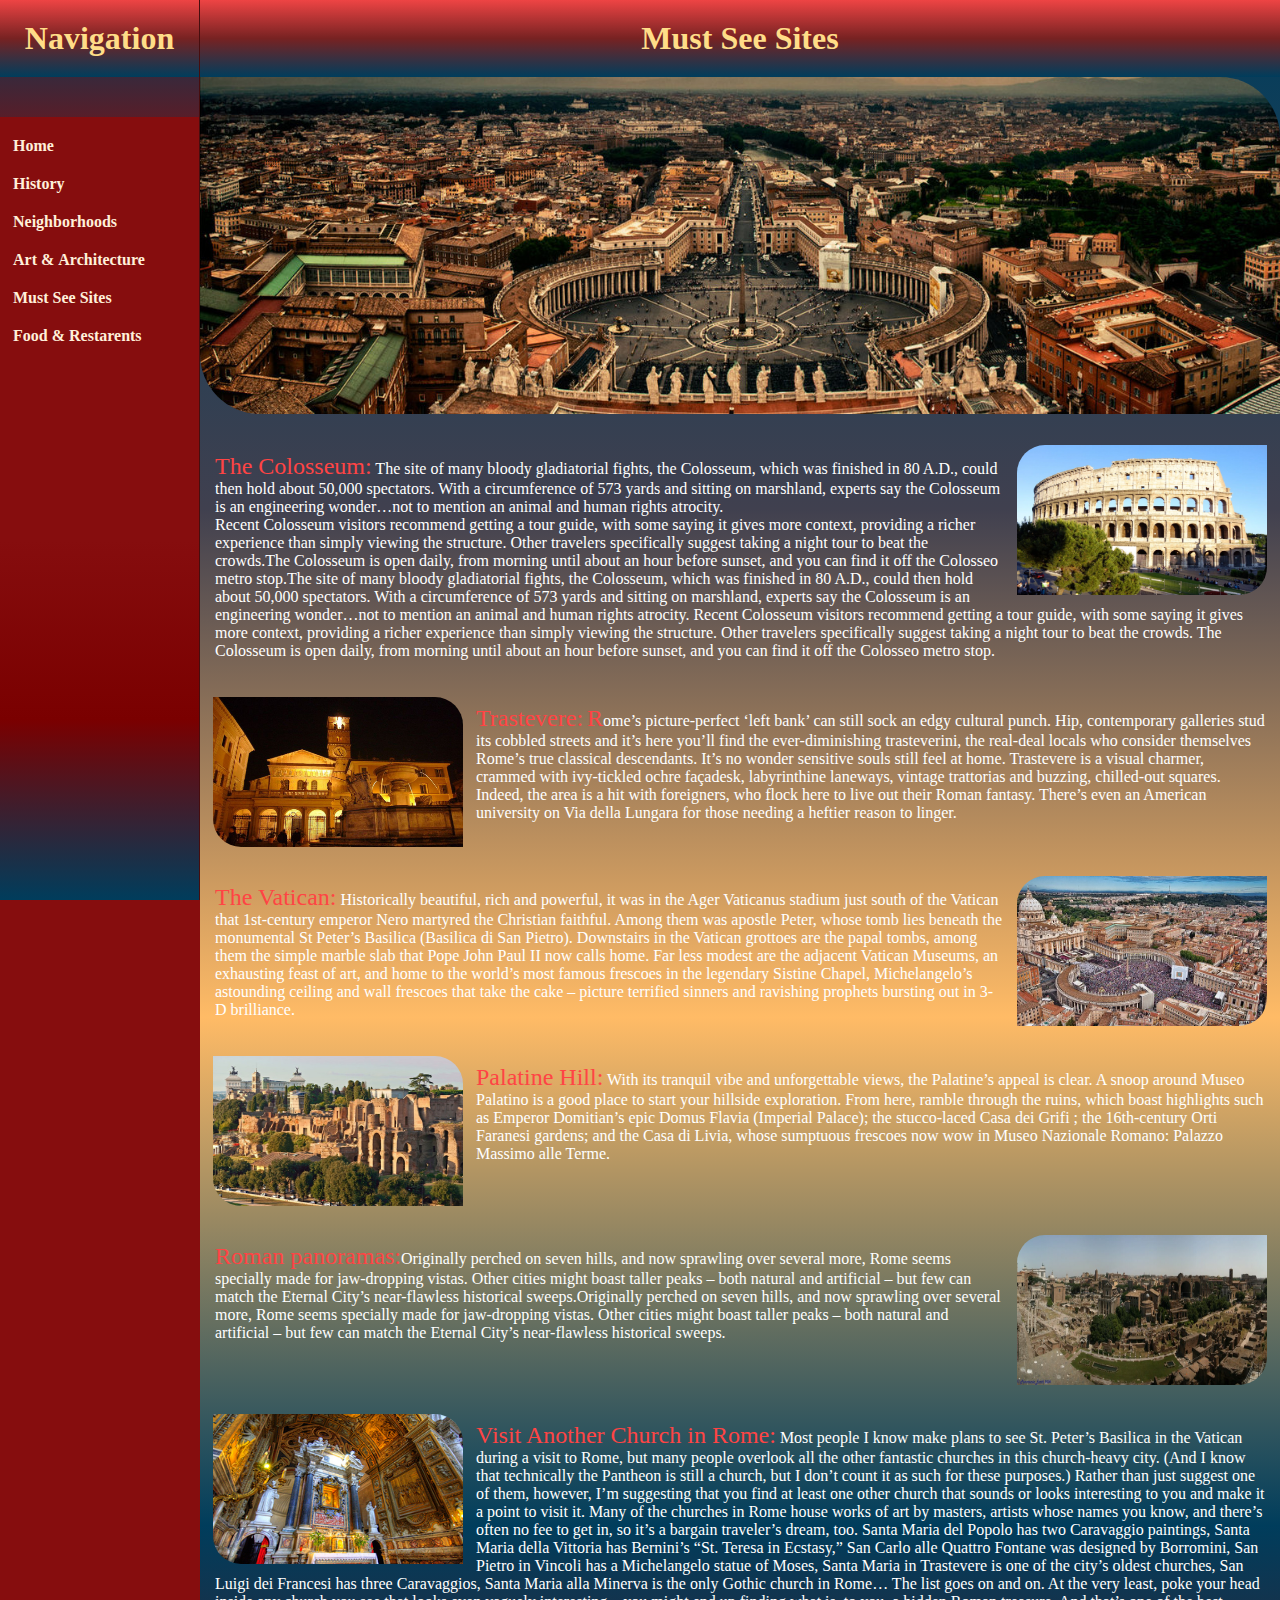
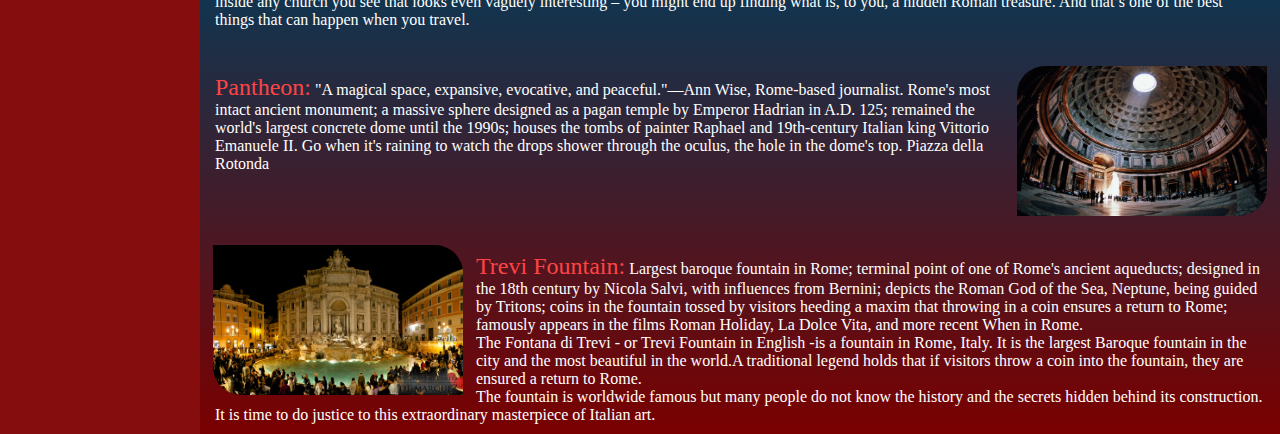
<file: Public_html/Proj1/mustseesities.html>
<?xml version="1.0" encoding="utf-8"?>
<!DOCTYPE html PUBLIC "-//W3C//DTD XHTML 1.0 Strict//EN"
        "http://www.w3.org/TR/xhtml1/DTD/xhtml1-strict.dtd">
<html xmlns="http://www.w3.org/1999/xhtml" xml:lang="en" lang="en">

<head>
	<title>Must See Sites</title>
	<meta http-equiv="content-type" 
		content="text/html;charset=utf-8" />

	 <link rel="stylesheet" type="text/css" href="main.css" />
    <link rel="stylesheet" type="text/css" href="mustseesites.css" />

</head>


<body>
	<div id="container" >
	<div id="left_column">
	<h1>Navigation</h1>
        <ul >
			<li><a href="index.html">Home</a></li>
			<li><a href="history.html">History</a></li>
			<li><a href="neighborhoods.html">Neighborhoods</a></li>
			<li><a href="arts.html">Art&nbsp;&amp;&nbsp;Architecture</a></li>
			<li><a href="mustseesities.html">Must See Sites</a> </li>
			<li><a href="foodrestarents.html">Food&nbsp;&amp;&nbsp;Restarents</a></li>
		</ul>
    </div>
	<div id="right_column">
		<h1>Must See Sites</h1>
		<a><img src="must123.jpg" alt="" class ="main_img"/></a>
		<div id="list_img" >
		
			<div class="clear_it"></div>
			<img src="neighber2.jpg" alt="" class="img_list" ></img>
			<p><span>The Colosseum:</span> The site of many bloody gladiatorial fights, the Colosseum, which was finished in 80 A.D.,
			could then hold about 50,000 spectators. With a circumference of 573 yards and sitting on marshland, experts say the Colosseum 
			is an engineering wonder…not to mention an animal and human rights atrocity.<br/>Recent Colosseum visitors recommend getting 
			a tour guide, with some saying it gives more context, providing a richer experience than simply viewing the structure. Other
			travelers specifically suggest taking a night tour to beat the crowds.The Colosseum is open daily, from morning until 
			about an hour before sunset, and you can find it off the Colosseo metro stop.The site of many bloody gladiatorial fights, 
			the Colosseum, which was finished in 80 A.D., could then hold about 50,000 spectators. With a circumference of 573 yards 
			and sitting on marshland, experts say the Colosseum is an engineering wonder…not to mention an animal and human rights atrocity.
			Recent Colosseum visitors recommend getting a tour guide, with some saying it gives more context, providing a richer experience than 
			simply viewing the structure. Other travelers specifically suggest taking a night tour to beat the crowds.
			The Colosseum is open daily, from morning until about an hour before sunset, and you can find it off the Colosseo metro stop. </p>
			
			<div class="clear_it" ></div>
			<img src="neighber1.jpg" alt="" class="img_list1" ></img>
			<p><span>Trastevere:</span> <span>R</span>ome’s picture-perfect ‘left bank’ can still sock an edgy cultural punch. Hip, 
			contemporary galleries stud its cobbled streets and it’s here you’ll find the ever-diminishing trasteverini,
			the real-deal locals who consider themselves Rome’s true classical descendants. It’s no wonder sensitive souls 
			still feel at home. Trastevere is a visual charmer, crammed with ivy-tickled ochre façadesk, labyrinthine laneways,
			vintage trattorias and buzzing, chilled-out squares. Indeed, the area is a hit with foreigners, who flock here to live
			out their Roman fantasy. There’s even an American university on Via della Lungara for those needing a heftier reason to linger.</p>
			
			<div class="clear_it"></div>
			<img src="must2.jpg" alt="" class="img_list" ></img>
			<p><span>The Vatican:</span> Historically beautiful, rich and powerful, it was in the Ager Vaticanus stadium just south 
			of the Vatican that 1st-century emperor Nero martyred the Christian faithful. Among them was apostle Peter, whose tomb lies 
			beneath the monumental St Peter’s Basilica (Basilica di San Pietro). Downstairs in the Vatican grottoes are the papal tombs,
			among them the simple marble slab that Pope John Paul II now calls home. Far less modest are the adjacent Vatican Museums, an
			exhausting feast of art, and home to the world’s most famous frescoes in the legendary Sistine Chapel, Michelangelo’s astounding
			ceiling and wall frescoes that take the cake – picture terrified sinners and ravishing prophets bursting out in 3-D brilliance. </p>
			<div class="clear_it" > </div>
			<img src="must3.jpg" alt="" class="img_list1" ></img>
			<p><span>Palatine Hill:</span> With its tranquil vibe and unforgettable views, the Palatine’s appeal is clear. A snoop around Museo
			Palatino is a good place to start your hillside exploration. From here, ramble through the ruins, which boast highlights such as
			Emperor Domitian’s epic Domus Flavia (Imperial Palace); the stucco-laced Casa dei Grifi ; the 16th-century Orti Faranesi gardens;
			and the Casa di Livia, whose sumptuous frescoes now wow in Museo Nazionale Romano: Palazzo Massimo alle Terme. </p>
			<div class="clear_it" > </div>
			 <img src="must4.jpg" alt="" class="img_list" ></img>
			<p><span>Roman panoramas:</span>Originally perched on seven hills, and now sprawling over several more, Rome seems specially made 
			for jaw-dropping vistas. Other cities might boast taller peaks – both natural and artificial – but few can match the Eternal City’s
			near-flawless historical sweeps.Originally perched on seven hills, and now sprawling over several more, Rome seems specially made 
			for jaw-dropping vistas. Other cities might boast taller peaks – both natural and artificial – but few can match the Eternal City’s
			near-flawless historical sweeps. </p>
			<div class="clear_it" > </div>
			<img src="must5.jpg" alt="" class="img_list1" />
			<p><span>Visit Another Church in Rome:</span> Most people I know make plans to see St. Peter’s Basilica in the Vatican during a
			visit to Rome, but many people overlook all the other fantastic churches in this church-heavy city. (And I know that technically 
			the Pantheon is still a church, but I don’t count it as such for these purposes.) Rather than just suggest one of them, however,
			I’m suggesting that you find at least one other church that sounds or looks interesting to you and make it a point to visit it. 
			Many of the churches in Rome house works of art by masters, artists whose names you know, and there’s often no fee to get in, so
			it’s a bargain traveler’s dream, too. Santa Maria del Popolo has two Caravaggio paintings, Santa Maria della Vittoria has Bernini’s
			“St. Teresa in Ecstasy,” San Carlo alle Quattro Fontane was designed by Borromini, San Pietro in Vincoli has a Michelangelo statue 
			of Moses, Santa Maria in Trastevere is one of the city’s oldest churches, San Luigi dei Francesi has three Caravaggios, Santa Maria
			alla Minerva is the only Gothic church in Rome… The list goes on and on. At the very least, poke your head inside any church you 
			see that looks even vaguely interesting – you might end up finding what is, to you, a hidden Roman treasure. And that’s one of the
			best things that can happen when you travel.</p>
			
			<div class="clear_it" > </div>
			<img src="must6.jpg" alt="" class="img_list" ></img>
			<p><span>Pantheon:</span> "A magical space, expansive, evocative, and peaceful."—Ann Wise, Rome-based journalist. Rome's most 
			intact ancient monument; a massive sphere designed as a pagan temple by Emperor Hadrian in A.D. 125; remained the world's largest
			concrete dome until the 1990s; houses the tombs of painter Raphael and 19th-century Italian king Vittorio Emanuele II. Go when
			it's raining to watch the drops shower through the oculus, the hole in the dome's top. Piazza della Rotonda</p>
			
			<div class="clear_it" > </div>
			<img src="must7.jpg" alt="" class="img_list1" ></img>
			<p><span>Trevi Fountain:</span> Largest baroque fountain in Rome; terminal point of one of Rome's ancient aqueducts; designed in
			the 18th century by Nicola Salvi, with influences from Bernini; depicts the Roman God of the Sea, Neptune, being guided by Tritons; 
			coins in the fountain tossed by visitors heeding a maxim that throwing in a coin ensures a return to Rome; famously appears in the
			films Roman Holiday, La Dolce Vita, and more recent When in Rome.<br/> The Fontana di Trevi - or Trevi Fountain in English -is a
			fountain in Rome, Italy. It is the largest Baroque fountain in the city and the most beautiful in the world.A traditional legend 
			holds that if visitors throw a coin into the fountain, they are ensured a return to Rome.<br/>The fountain is worldwide famous but 
			many people do not know the history and the secrets hidden behind its construction. It is time to do justice to this extraordinary
			masterpiece of Italian art.</p>
			
		</div>	
	</div>
	</div>
</body>

</html>
</file>
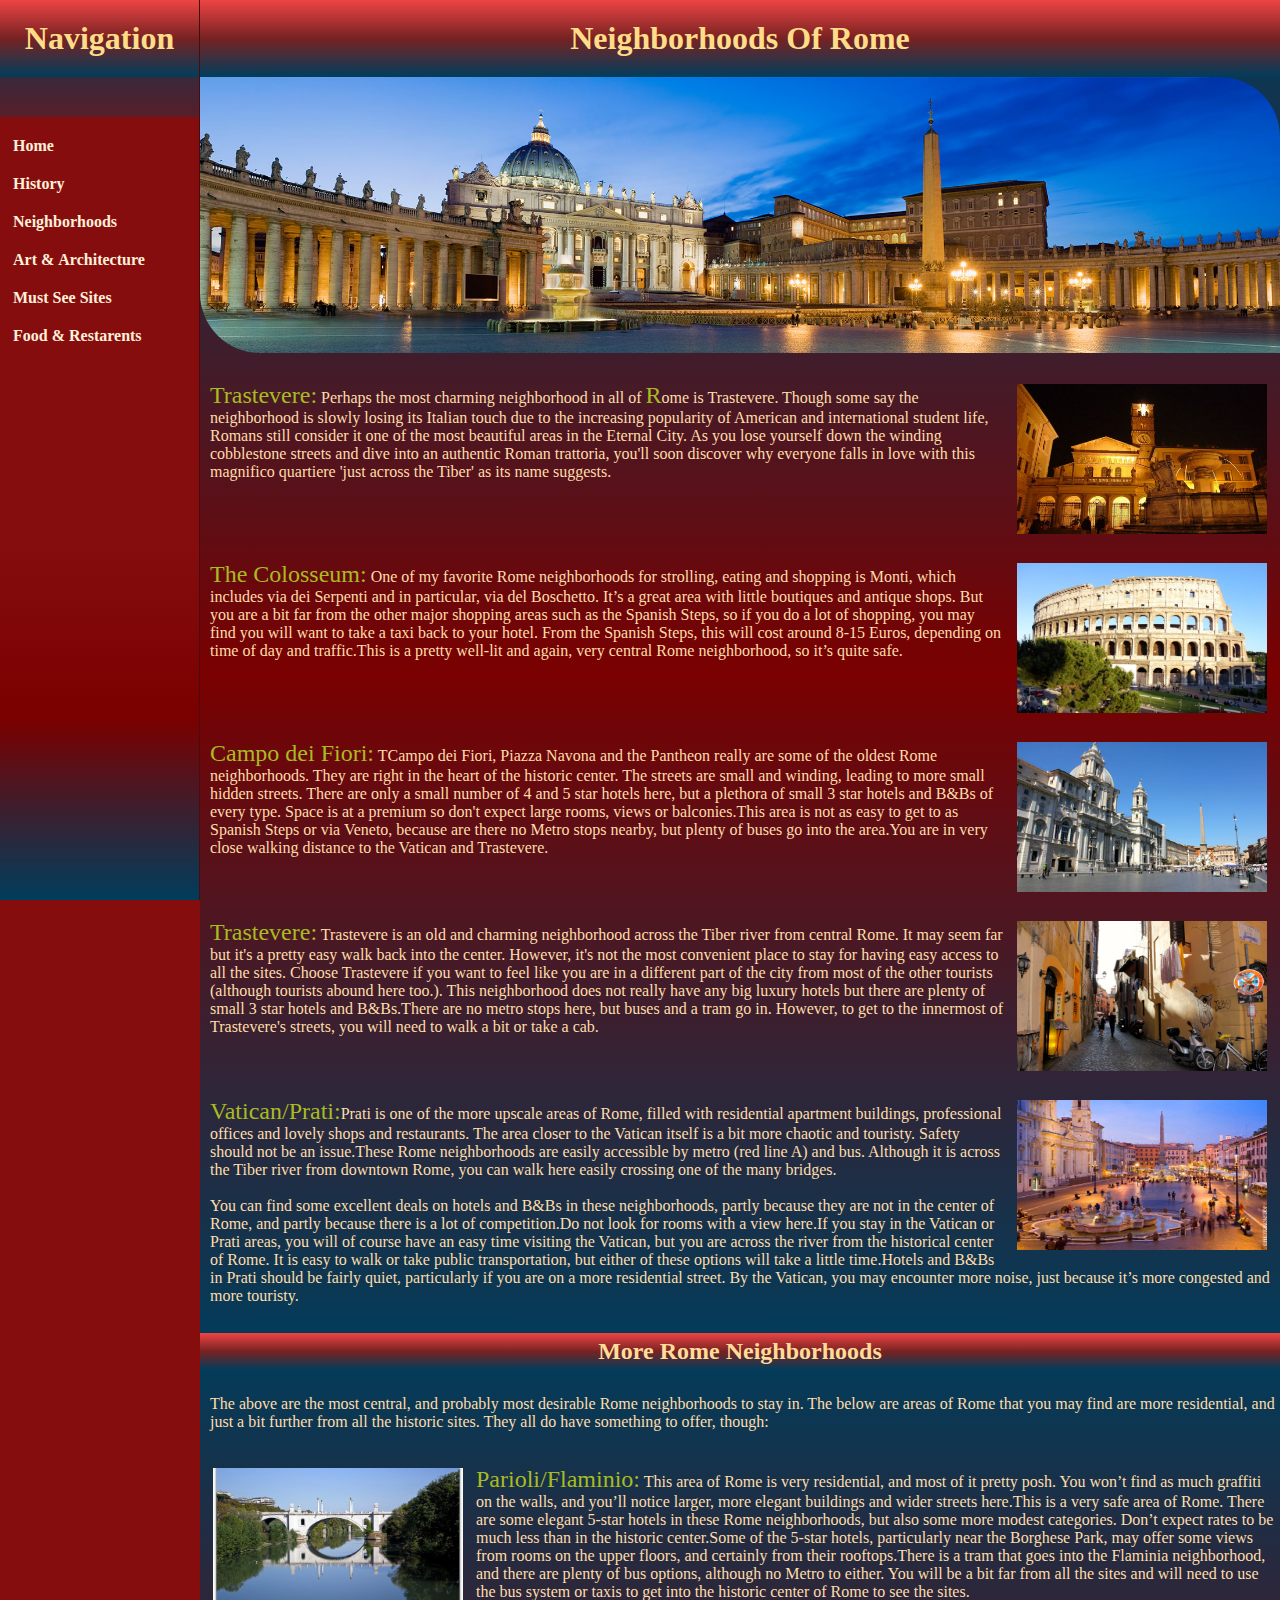
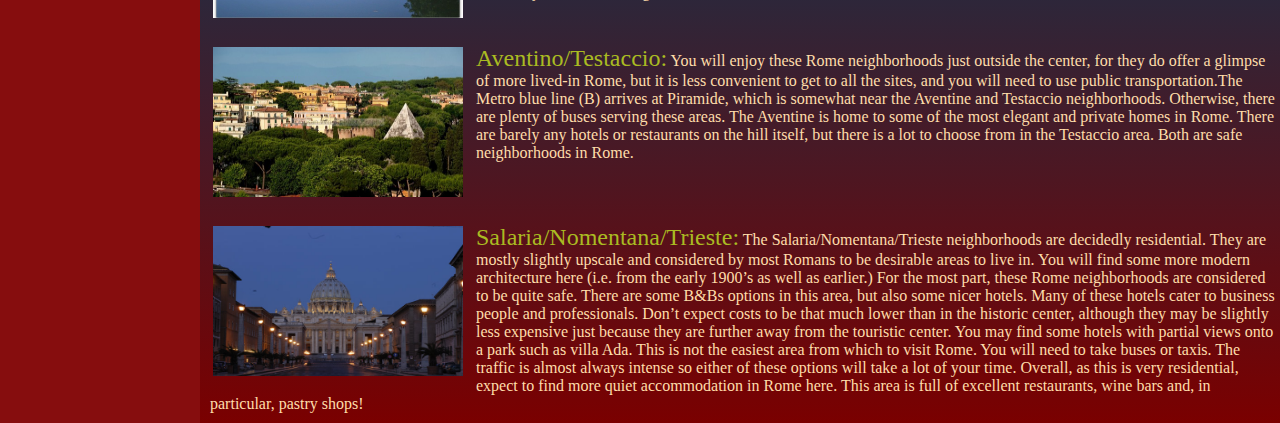
<file: Public_html/Proj1/neighborhoods.html>
<?xml version="1.0" encoding="utf-8"?>
<!DOCTYPE html PUBLIC "-//W3C//DTD XHTML 1.0 Strict//EN"
        "http://www.w3.org/TR/xhtml1/DTD/xhtml1-strict.dtd">
<html xmlns="http://www.w3.org/1999/xhtml" xml:lang="en" lang="en">

<head>
	<title>Neighborhoods Of Rome</title>
	<meta http-equiv="content-type" 
		content="text/html;charset=utf-8" />

	 <link rel="stylesheet" type="text/css" href="main.css" />
    <link rel="stylesheet" type="text/css" href="neighborhoods.css" />

</head>


<body>
	<div id="container" >
	<div id="left_column" >
	<h1>Navigation</h1>
        <ul >
			<li><a href="index.html">Home</a></li>
			<li><a href="history.html">History</a></li>
			<li><a href="neighborhoods.html">Neighborhoods</a></li>
			<li><a href="arts.html">Art&nbsp;&amp;&nbsp;Architecture</a></li>
			<li><a href="mustseesities.html">Must See Sites</a> </li>
			<li><a href="foodrestarents.html">Food&nbsp;&amp;&nbsp;Restarents</a></li>
		</ul>
    </div>
	<div id="right_column" >
		<h1>Neighborhoods Of Rome</h1>
		<a><img src="vaticannew.jpg" alt="" class ="main_img"/></a>
		<div id="list_img" >
			<div class="clear_it" ></div>
			<img src="neighber1.jpg" alt="" class="img_list" ></img>
			<p><span>Trastevere:</span> Perhaps the most charming neighborhood in all of  <span>R</span>ome is Trastevere.
			Though some say the neighborhood is slowly losing its Italian touch due to the increasing popularity of
			American and international student life, Romans still consider it one of the most beautiful areas in the
			Eternal City. As you lose yourself down the winding cobblestone streets and dive into an authentic Roman
			trattoria, you'll soon discover why everyone falls in love with this magnifico quartiere 'just across the 
			Tiber' as its name suggests. </p>
			<div class="clear_it"></div>
			<img src="neighber2.jpg" alt="" class="img_list" ></img>
			<p><span>The Colosseum:</span> One of my favorite Rome neighborhoods for strolling, eating and shopping
			is Monti, which includes via dei Serpenti and in particular, via del Boschetto. It’s a great area with little boutiques
			and antique shops. But you are a bit far from the other major shopping areas such as the Spanish Steps, so if you do a 
			lot of shopping, you may find you will want to take a taxi back to your hotel. From the Spanish Steps, this will cost 
			around 8-15 Euros, depending on time of day and traffic.This is a pretty well-lit and again, very central Rome neighborhood,
			so it’s quite safe. </p>
			<div class="clear_it"></div>
			<img src="neighber3.jpg" alt="" class="img_list" ></img>
			<p><span>Campo dei Fiori:</span> TCampo dei Fiori, Piazza Navona and the Pantheon really are some of the oldest
			Rome neighborhoods. They are right in the heart of the historic center. The streets are small and winding, leading to more small 
			hidden streets. There are only a small number of 4 and 5 star hotels here, but a plethora of small 3 star hotels and B&amp;Bs of every type. 
			Space is at a premium so don't expect large rooms, views or balconies.This area is not as easy to get to as Spanish Steps or via Veneto,
			because are there no Metro stops nearby, but plenty of buses go into the area.You are in very close walking distance to the Vatican 
			and Trastevere. </p>
			<div class="clear_it" > </div>
			<img src="neighber4.jpg" alt="" class="img_list" ></img>
			<p><span>Trastevere:</span> Trastevere is an old and charming neighborhood across the Tiber river from central Rome. It may seem 
			far but it's a pretty easy walk back into the center. However, it's not the most convenient place to stay for having easy access to all
			the sites. Choose Trastevere if you want to feel like you are in a different part of the city from most of the other tourists 
			(although tourists abound here too.). This neighborhood does not really have any big luxury hotels but there are plenty of 
			small 3 star hotels and B&amp;Bs.There are no metro stops here, but buses and a tram go in. However, to get to the innermost of 
			Trastevere's streets, you will need to walk a bit or take a cab. </p>
			<div class="clear_it" > </div>
			 <img src="neighber5.jpg" alt="" class="img_list" ></img>
			<p><span>Vatican/Prati:</span>Prati is one of the more upscale areas of Rome, filled with residential apartment buildings, professional
			offices and lovely shops and restaurants. The area closer to the Vatican itself is a bit more chaotic and touristy. Safety should not be 
			an issue.These Rome neighborhoods are easily accessible by metro (red line A) and bus. Although it is across the Tiber river from downtown 
			Rome, you can walk here easily crossing one of the many bridges.<br/><br/>
			You can find some excellent deals on hotels and B&amp;Bs in these neighborhoods, partly because they are not in the center of Rome, and partly 
			because there is a lot of competition.Do not look for rooms with a view here.If you stay in the Vatican or Prati areas, you will of 
			course have an easy time visiting the Vatican, but you are across the river from the historical center of Rome. It is easy to walk or 
			take public transportation, but either of these options will take a little time.Hotels and B&amp;Bs in Prati should be fairly quiet, particularly 
			if you are on a more residential street. By the Vatican, you may encounter more noise, just because it’s more congested and more touristy. </p>
			<div class="clear_it" > </div><br/>
			<h2>More Rome Neighborhoods</h2>
			<p>The above are the most central, and probably most desirable Rome neighborhoods to stay in. The below are areas of Rome that you may find are
			more residential, and just a bit further from all the historic sites. They all do have something to offer, though: </p>
			
			<div class="clear_it" > </div>
			<img src="neighber6.jpg" alt="" class="img_list1" />
			<p><span>Parioli/Flaminio:</span> This area of Rome is very residential, and most of it pretty posh. You won’t find as much graffiti
			on the walls, and you’ll notice larger, more elegant buildings and wider streets here.This is a very safe area of Rome.
			There are some elegant 5-star hotels in these Rome neighborhoods, but also some more modest categories. Don’t expect rates to be much 
			less than in the historic center.Some of the 5-star hotels, particularly near the Borghese Park, may offer some views from rooms on
			the upper floors, and certainly from their rooftops.There is a tram that goes into the Flaminia neighborhood, and there are plenty of
			bus options, although no Metro to either. You will be a bit far from all the sites and will need to use the bus system or taxis to get 
			into the historic center of Rome to see the sites.</p>
			
			<div class="clear_it" > </div>
			<img src="neighber7.jpg" alt="" class="img_list1" ></img>
			<p><span>Aventino/Testaccio:</span> You will enjoy these Rome neighborhoods just outside the center, for they do offer a glimpse of more 
			lived-in Rome, but it is less convenient to get to all the sites, and you will need to use public transportation.The Metro blue line (B)
			arrives at Piramide, which is somewhat near the Aventine and Testaccio neighborhoods. Otherwise, there are plenty of buses serving these areas.
			The Aventine is home to some of the most elegant and private homes in Rome. There are barely any hotels or restaurants on the hill itself, but 
			there is a lot to choose from in the Testaccio area. Both are safe neighborhoods in Rome.</p>
			
			<div class="clear_it" > </div>
			<img src="neighber8.jpg" alt="" class="img_list1" ></img>
			<p><span>Salaria/Nomentana/Trieste:</span> The Salaria/Nomentana/Trieste neighborhoods are decidedly residential. They are mostly slightly
			upscale and considered by most Romans to be desirable areas to live in. You will find some more modern architecture here (i.e. from the early 1900’s as well as earlier.) 
			For the most part, these Rome neighborhoods are considered to be quite safe.
			There are some B&amp;Bs options in this area, but also some nicer hotels. Many of these hotels cater to business people and professionals. Don’t expect costs to be that much lower than in the historic center, although they may be slightly less expensive just because they are further away from the touristic center.
			You may find some hotels with partial views onto a park such as villa Ada.
			This is not the easiest area from which to visit Rome. You will need to take buses or taxis. The traffic is almost always intense so either of these options will take a lot of your time.
			Overall, as this is very residential, expect to find more quiet accommodation in Rome here.
			This area is full of excellent restaurants, wine bars and, in particular, pastry shops! </p>
			
		</div>	
	</div>
	</div>
</body>

</html>
</file>
<file: Public_html/Proj1/main.css>
* {
    margin: 0;
    padding: 0;
    }
     
html, body {
	height: 100%;
	background-color: #860D0E;	
	}
	
h1{
text-align :center;
background-color:#660D0E;
color:#FD8;
padding :20px 0px ;
background: -webkit-linear-gradient(red, blue); /* For Safari 5.1 to 6.0 */
  background: -o-linear-gradient(red, blue); /* For Opera 11.1 to 12.0 */
  background: -moz-linear-gradient(#E44, #722,#003D5C); /* For Firefox 3.6 to 15 */
  background: linear-gradient(#E44, #722,#003D5C);
}

#container{
margin : 0px auto;
}
	
#left_column {
	position :fixed;
	float: left;
	width: 199px;
	height: 100%;	
	color: black;	
	background: -moz-linear-gradient(#003D5C,#860D0E ,#860D0E,#860D0E 60%,#7A0000 ,#003D5C); 
	background: linear-gradient(#003D5C,#860D0E,#860D0E ,#860D0E 60%,#7A0000 ,#003D5C);
	border-right :1px solid #470D0E;
	}
	

#left_column ul{
margin-top : 40Px;
width :199px;
float :left;
background-color: #860D0E;
border-right :1px solid #470D0E;
}

#left_column li{

	display: block;
    margin:20px 0px 20px -4px; 
    background-color: #860D0E;

}
#left_column a:hover {
    color:  #860D0E;
    background-color: #FFF0DA;
}
#left_column a:active {
    color: #A7A68C;
}
#left_column a {
    text-decoration: none;
    padding: 5px 15px 5px 15px;
    font-weight: bold;
    border: 2px solid #860D0E;
    color:  #FFF0DA;
    background-color: #860D0E;
    }
</file>
<file: Public_html/Proj1/home.css>
#right_column {
	margin-left: 200px;
	height: 100%;	
	background: -moz-linear-gradient(#003D5C,#860D0E,#003D5C,#7A0000); 
	background: linear-gradient(#003D5C,#860D0E,#003D5C,#7A0000);
	}
#right_column a{
color :#FDA;
}
	
.main_img {
    min-width: 250px;
    height: auto;
    width: 100%; 
	border-top-right-radius :60px;
	border-bottom-left-radius :60px;
	}
	
.img_list{
float :left;
display :block;
margin :25px 11px 5px 11px;
padding :2px;
width :250px;
height:150px;
}
.clear_it{
clear :both;
}
#list_img p {
color : #FDA;
padding : 25px 5px 10px 5px;
min-width :250px;
}
hr{
margin-top :10px;
margin-bottom :-10px;
}

span{
font-size: 150%;
text-decoration :underline;
color:#FD8;
margin-right :5px;
}
</file>
<file: Public_html/Proj1/arts.css>
#right_column {
	margin-left: 200px;
	height: 100%;
	background: -moz-linear-gradient(#003D5C,#860D0E,#003D5C,#7A0000); 
	background: linear-gradient(#003D5C,#860D0E,#003D5C,#7A0000);	
	}
#right_column a{
color :#FDA;
}
table, th, td {
   border: 1px solid black;
   background-color:#FDA;
   text-align:center;
}
th{
  background: -moz-linear-gradient(#003D5C,#860D0E,#003D5C,#7A0000); 
	background: linear-gradient(#003D5C,#860D0E,#003D5C,#7A0000);
  padding :10px;
  color :#FFA;

}
td{
background: -moz-linear-gradient(#555, #544,#422); /* For Firefox 3.6 to 15 */
  background: linear-gradient(#555, #544,#422);
  padding :10px;
  color :#EEE;

}
table{
margin-top :5px;
}
	
.main_img {
    min-width: 250px;
    height: auto;
    width: 100%; 
	border-top-right-radius :60px;
	border-bottom-left-radius :60px;
	}
	
.img_list{
float :left;
display :block;
width :250px;
height:150px;
}
.clear_it{
clear :both;
}
#list_img p {
color : #FDA;
padding : 25px 5px 10px 5px;
min-width :250px;
}
hr{
margin-top :10px;
margin-bottom :-10px;
}

span{
font-size: 150%;
text-decoration :underline;
margin-right :5px;
}
</file>
<file: Public_html/Proj1/food.css>
#right_column {
	margin-left: 200px;
	height: 100%;
	background: linear-gradient(#003D5C,#7A0000,#003D5C,#7A0000);
	}
#right_column a{
color :#FDA;
}
h2{
text-align :center;
margin-top :25px; 
background: linear-gradient(#E44,#B24700,#722,#003D5C,#003D5C);
padding :3px;
color :#FFA;

}
span{
font-size: 150%;
padding-right:10px;
}
	
.main_img {
    min-width: 250px;
    height: auto;
    width: 100%; 
	border-top-right-radius :60px;
	border-bottom-left-radius :60px;
	}
	
.img_list{
float :left;
display :block;
margin :25px 11px 5px 11px;
padding :2px;
width :250px;
height:150px;
border-top-left-radius :30px;
border-bottom-right-radius :30px;
}
.clear_it{
clear :both;
margin :0px auto 0px auto;
}
#list_img p {
color : #FEC;
padding : 25px 5px 10px 5px;
min-width :250px;
}
hr{
margin-top :10px;
margin-bottom :-10px;
}
</file>
<file: Public_html/Proj1/history.css>
iv {
    height: 100%;
    }
p{
padding:5px 10px ;
color:#FDA;
}
img {
    width: 400px;
    }
span{
font-size : 150%;
color :#860D0E;
}
               
#right_column {
    height: 100%;
   background: -moz-linear-gradient(#003D5C,#40404F,#003D5C,#7A0000); 
	background: linear-gradient(#003D5C,#40404F,#003D5C,#7A0000);
	margin-left :200px;
    }  
#main_img {
	float :left;
    max-width: 50%;
    height:auto;
    width: auto\9; 
	padding :2px 10px;
	border-top-right-radius :60px;
	border-bottom-left-radius :60px;
	border : none;
	}
.main_img {
    min-width: 250px;
    height: auto;
    width: 100%; 
	border-top-right-radius :60px;
	border-bottom-left-radius :60px;
	}
.right_img{

	float :right;
    max-width: 100%;
    height:auto; 
	margin :10px 20px;
	border-top-right-radius :60px;
	border-bottom-left-radius :60px;
	}
</file>
<file: Public_html/Proj1/mustseesites.css>
#right_column {
	margin-left: 200px;
	height: 100%;
	background: -moz-linear-gradient(#003D5C,#40404F,#FB6,#003D5C,#7A0000); 
	background: linear-gradient(#003D5C,#40404F,#FB6,#003D5C,#7A0000);
	
	}

	
.main_img {
    min-width: 250px;
    height: auto;
    width: 100%; 
	border-top-right-radius :60px;
	border-bottom-left-radius :60px;
	}
	
.img_list{
float :right;
display :block;
margin :25px 11px 0px 11px;
padding :2px;
width :250px;
height:150px;
border-top-left-radius :30px;
border-bottom-right-radius :30px;
}
.img_list1{
float :left;
display :block;
margin :25px 11px 0px 11px;
padding :2px;
width :250px;
height:150px;
border-top-right-radius :30px;
border-bottom-left-radius :30px;
}
.clear_it{
clear :both;
}
#list_img p {
color :white;
padding : 35px 15px 10px 15px;
min-width :250px;
text-align:left;

}

span{
font-size: 150%;
color :#F44;

}
</file>
<file: Public_html/Proj1/neighborhoods.css>
#right_column {
	margin-left: 200px;
	height: 100%;
	background: -moz-linear-gradient(#003D5C,#730000,#003D5C,#7A0000); 
	background: linear-gradient(#003D5C,#7A0000,#003D5C,#7A0000);
	}
#clear_it{
padding-left:140px;
clear :both;
}
h2{
text-align :center;
 background: -moz-linear-gradient(#E44, #722,#003D5C); /* For Firefox 3.6 to 15 */
  background: linear-gradient(#E44, #722,#003D5C);
color:#FD9;
padding :5px 0px;
}
	
.main_img {
    min-width: 250px;
    height: auto;
    width: 100%; 
	border-top-right-radius :60px;
	border-bottom-left-radius :60px;
	}
	
.img_list{
float :right;
display :block;
margin :25px 11px 0px 11px;
padding :2px;
width :250px;
height:150px;
}
.img_list1{
float :left;
display :block;
margin :25px 11px 0px 11px;
padding :2px;
width :250px;
height:150px;
}
.clear_it{
clear :both;
}
#list_img p {
color : #FDA;
padding : 25px 5px 10px 10px;
min-width :250px;
}

span{
font-size: 150%;
color :#AB2;

}
</file>
